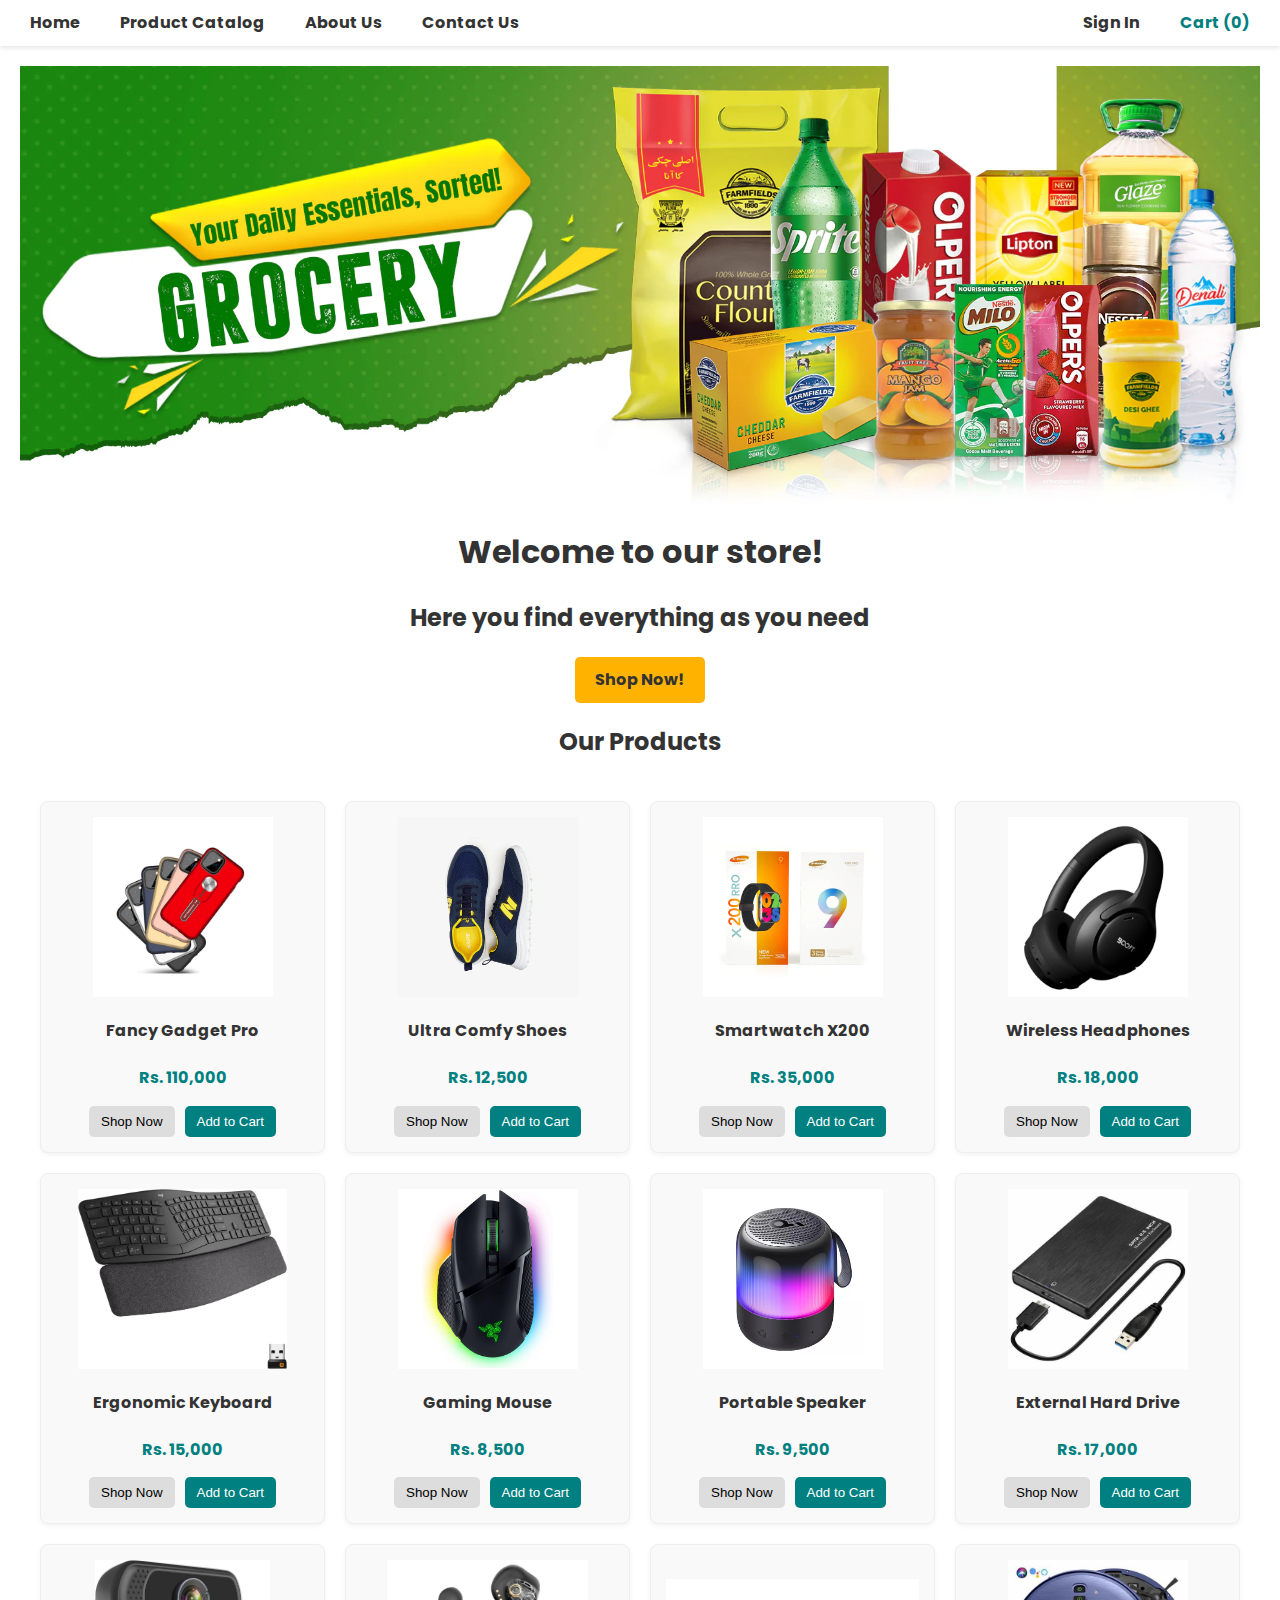
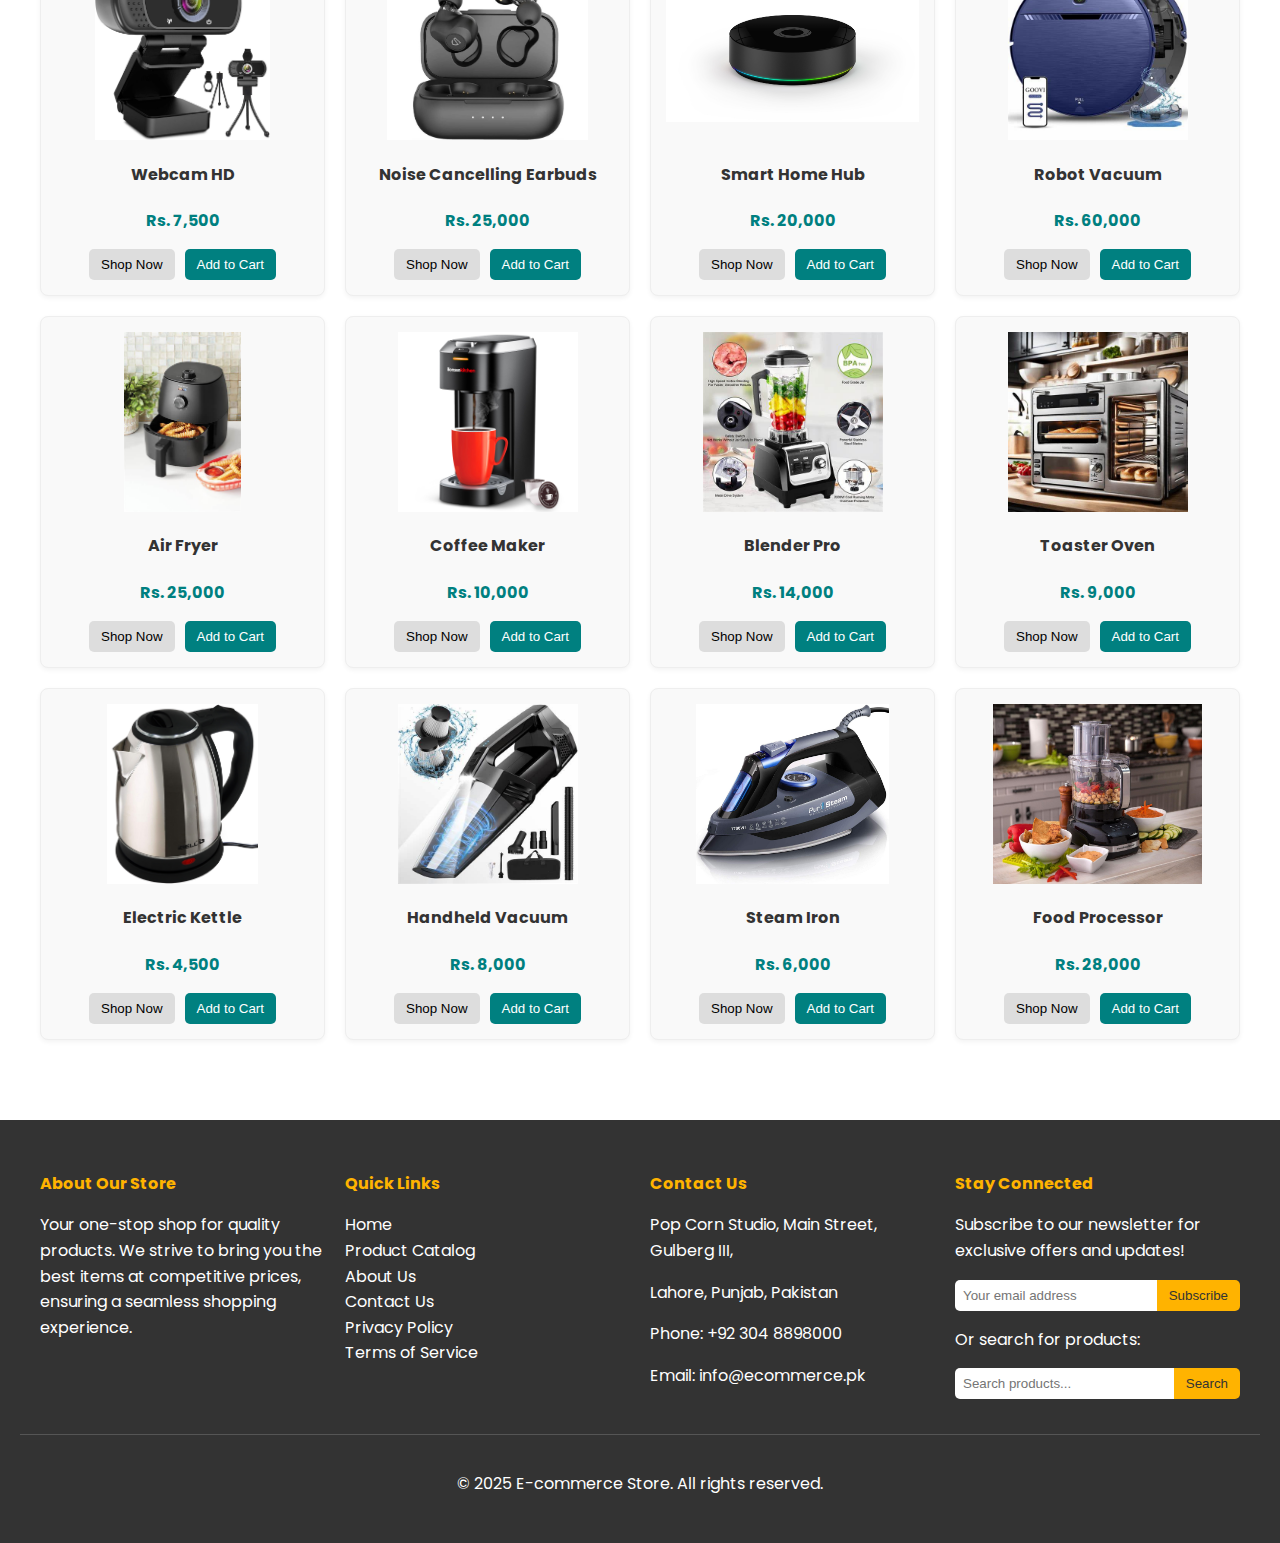
<file: index.html>
<!DOCTYPE html>
<html lang="en">
<head>
    <meta charset="UTF-8">
    <meta name="viewport" content="width=device-width, initial-scale=1.0">
    <link rel="stylesheet" href="style.css">
    <link href="https://fonts.googleapis.com/css2?family=Poppins:wght@400;700&display=swap" rel="stylesheet">
    <title>e-commerce | store</title>
</head>
<body>
    <header>
        <nav>
            <ul>
                <div class="nav-left">
                    <li><a href="index.html">Home</a></li>
                    <li><a href="catalog.html">Product Catalog</a></li>
                    <li><a href="about.html">About Us</a></li>
                    <li><a href="contact.html">Contact Us</a></li>
                </div>
                <div class="nav-right">
                    <li><a href="signin.html">Sign In</a></li>
                    <li><a href="cart.html" id="cart-link">Cart (<span id="cart-count">0</span>)</a></li>
                </div>
            </ul>
        </nav>
    </header>

    <main>
        <img src="assets/1.webp" alt="Promotional banner for an e-commerce store showcasing a variety of products including electronics and fashion." loading="lazy">
        <h1>Welcome to our store!</h1>
        <h2>Here you find everything as you need</h2>
        <a href="catalog.html" class="hero-button">Shop Now!</a>

        <h2>Our Products</h2>
        <div class="product-grid">
            <div class="product-card" data-name="Fancy Gadget Pro" data-price="110000" data-image="assets/2.png">
                <img src="assets/2.png" alt="Fancy Gadget Pro, a sleek electronic device">
                <h4>Fancy Gadget Pro</h4>
                <div class="price">Rs. 110,000</div>
                <div class="button-group">
                    <button type="button" class="shop-now">Shop Now</button>
                    <button type="button" class="add-to-cart">Add to Cart</button>
                </div>
            </div>

            <div class="product-card" data-name="Ultra Comfy Shoes" data-price="12500" data-image="assets/3.webp">
                <img src="assets/3.webp" alt="Pair of comfortable, modern running shoes">
                <h4>Ultra Comfy Shoes</h4>
                <div class="price">Rs. 12,500</div>
                <div class="button-group">
                    <button type="button" class="shop-now">Shop Now</button>
                    <button type="button" class="add-to-cart">Add to Cart</button>
                </div>
            </div>

            <div class="product-card" data-name="Smartwatch X200" data-price="35000" data-image="assets/4.webp">
                <img src="assets/4.webp" alt="Sleek black smartwatch with a digital display">
                <h4>Smartwatch X200</h4>
                <div class="price">Rs. 35,000</div>
                <div class="button-group">
                    <button type="button" class="shop-now">Shop Now</button>
                    <button type="button" class="add-to-cart">Add to Cart</button>
                </div>
            </div>

            <div class="product-card" data-name="Wireless Headphones" data-price="18000" data-image="assets/5.webp">
                <img src="assets/5.webp" alt="Over-ear wireless headphones in black">
                <h4>Wireless Headphones</h4>
                <div class="price">Rs. 18,000</div>
                <div class="button-group">
                    <button type="button" class="shop-now">Shop Now</button>
                    <button type="button" class="add-to-cart">Add to Cart</button>
                </div>
            </div>

            <div class="product-card" data-name="Ergonomic Keyboard" data-price="15000" data-image="assets/6.jpg">
                <img src="assets/6.jpg" alt="Ergonomic keyboard with a modern design">
                <h4>Ergonomic Keyboard</h4>
                <div class="price">Rs. 15,000</div>
                <div class="button-group">
                    <button type="button" class="shop-now">Shop Now</button>
                    <button type="button" class="add-to-cart">Add to Cart</button>
                </div>
            </div>

            <div class="product-card" data-name="Gaming Mouse" data-price="8500" data-image="assets/7.jpg">
                <img src="assets/7.jpg" alt="High-performance gaming mouse with LED lighting">
                <h4>Gaming Mouse</h4>
                <div class="price">Rs. 8,500</div>
                <div class="button-group">
                    <button type="button" class="shop-now">Shop Now</button>
                    <button type="button" class="add-to-cart">Add to Cart</button>
                </div>
            </div>

            <div class="product-card" data-name="Portable Speaker" data-price="9500" data-image="assets/8.webp">
                <img src="assets/8.webp" alt="Compact portable speaker in black">
                <h4>Portable Speaker</h4>
                <div class="price">Rs. 9,500</div>
                <div class="button-group">
                    <button type="button" class="shop-now">Shop Now</button>
                    <button type="button" class="add-to-cart">Add to Cart</button>
                </div>
            </div>

            <div class="product-card" data-name="External Hard Drive" data-price="17000" data-image="assets/9.jpg">
                <img src="assets/9.jpg" alt="Sleek silver external hard drive">
                <h4>External Hard Drive</h4>
                <div class="price">Rs. 17,000</div>
                <div class="button-group">
                    <button type="button" class="shop-now">Shop Now</button>
                    <button type="button" class="add-to-cart">Add to Cart</button>
                </div>
            </div>

            <div class="product-card" data-name="Webcam HD" data-price="7500" data-image="assets/10.jpg">
                <img src="assets/10.jpg" alt="HD webcam for video calls and streaming">
                <h4>Webcam HD</h4>
                <div class="price">Rs. 7,500</div>
                <div class="button-group">
                    <button type="button" class="shop-now">Shop Now</button>
                    <button type="button" class="add-to-cart">Add to Cart</button>
                </div>
            </div>

            <div class="product-card" data-name="Noise Cancelling Earbuds" data-price="25000" data-image="assets/11.webp">
                <img src="assets/11.webp" alt="Compact noise cancelling earbuds with charging case">
                <h4>Noise Cancelling Earbuds</h4>
                <div class="price">Rs. 25,000</div>
                <div class="button-group">
                    <button type="button" class="shop-now">Shop Now</button>
                    <button type="button" class="add-to-cart">Add to Cart</button>
                </div>
            </div>

            <div class="product-card" data-name="Smart Home Hub" data-price="20000" data-image="assets/12.jpeg">
                <img src="assets/12.jpeg" alt="Smart home hub device for controlling smart devices">
                <h4>Smart Home Hub</h4>
                <div class="price">Rs. 20,000</div>
                <div class="button-group">
                    <button type="button" class="shop-now">Shop Now</button>
                    <button type="button" class="add-to-cart">Add to Cart</button>
                </div>
            </div>

            <div class="product-card" data-name="Robot Vacuum" data-price="60000" data-image="assets/13.jpg">
                <img src="assets/13.jpg" alt="White robot vacuum cleaner for automated cleaning">
                <h4>Robot Vacuum</h4>
                <div class="price">Rs. 60,000</div>
                <div class="button-group">
                    <button type="button" class="shop-now">Shop Now</button>
                    <button type="button" class="add-to-cart">Add to Cart</button>
                </div>
            </div>

            <div class="product-card" data-name="Air Fryer" data-price="25000" data-image="assets/14.jpg">
                <img src="assets/14.jpg" alt="Modern black air fryer for healthy cooking">
                <h4>Air Fryer</h4>
                <div class="price">Rs. 25,000</div>
                <div class="button-group">
                    <button type="button" class="shop-now">Shop Now</button>
                    <button type="button" class="add-to-cart">Add to Cart</button>
                </div>
            </div>

            <div class="product-card" data-name="Coffee Maker" data-price="10000" data-image="assets/15.jpg">
                <img src="assets/15.jpg" alt="Stainless steel coffee maker with a glass carafe">
                <h4>Coffee Maker</h4>
                <div class="price">Rs. 10,000</div>
                <div class="button-group">
                    <button type="button" class="shop-now">Shop Now</button>
                    <button type="button" class="add-to-cart">Add to Cart</button>
                </div>
            </div>

            <div class="product-card" data-name="Blender Pro" data-price="14000" data-image="assets/16.jpg">
                <img src="assets/16.jpg" alt="High-speed blender with a large pitcher">
                <h4>Blender Pro</h4>
                <div class="price">Rs. 14,000</div>
                <div class="button-group">
                    <button type="button" class="shop-now">Shop Now</button>
                    <button type="button" class="add-to-cart">Add to Cart</button>
                </div>
            </div>

            <div class="product-card" data-name="Toaster Oven" data-price="9000" data-image="assets/17.jpg">
                <img src="assets/17.jpg" alt="Compact toaster oven with multiple functions">
                <h4>Toaster Oven</h4>
                <div class="price">Rs. 9,000</div>
                <div class="button-group">
                    <button type="button" class="shop-now">Shop Now</button>
                    <button type="button" class="add-to-cart">Add to Cart</button>
                </div>
            </div>

            <div class="product-card" data-name="Electric Kettle" data-price="4500" data-image="assets/18.jpg">
                <img src="assets/18.jpg" alt="Sleek electric kettle with a stainless steel finish">
                <h4>Electric Kettle</h4>
                <div class="price">Rs. 4,500</div>
                <div class="button-group">
                    <button type="button" class="shop-now">Shop Now</button>
                    <button type="button" class="add-to-cart">Add to Cart</button>
                </div>
            </div>

            <div class="product-card" data-name="Handheld Vacuum" data-price="8000" data-image="assets/19.jpg">
                <img src="assets/19.jpg" alt="Lightweight handheld vacuum cleaner">
                <h4>Handheld Vacuum</h4>
                <div class="price">Rs. 8,000</div>
                <div class="button-group">
                    <button type="button" class="shop-now">Shop Now</button>
                    <button type="button" class="add-to-cart">Add to Cart</button>
                </div>
            </div>

            <div class="product-card" data-name="Steam Iron" data-price="6000" data-image="assets/20.jpg">
                <img src="assets/20.jpg" alt="Modern steam iron for wrinkle-free clothes">
                <h4>Steam Iron</h4>
                <div class="price">Rs. 6,000</div>
                <div class="button-group">
                    <button type="button" class="shop-now">Shop Now</button>
                    <button type="button" class="add-to-cart">Add to Cart</button>
                </div>
            </div>

            <div class="product-card" data-name="Food Processor" data-price="28000" data-image="assets/21.jpg">
                <img src="assets/21.jpg" alt="Versatile food processor with multiple attachments">
                <h4>Food Processor</h4>
                <div class="price">Rs. 28,000</div>
                <div class="button-group">
                    <button type="button" class="shop-now">Shop Now</button>
                    <button type="button" class="add-to-cart">Add to Cart</button>
                </div>
            </div>
        </div>
    </main>

    <footer>
        <div class="footer-container">
            <div class="footer-section about-us">
                <h4>About Our Store</h4>
                <p>Your one-stop shop for quality products. We strive to bring you the best items at competitive prices, ensuring a seamless shopping experience.</p>
            </div>
            <div class="footer-section quick-links">
                <h4>Quick Links</h4>
                <ul>
                    <li><a href="index.html">Home</a></li>
                    <li><a href="catalog.html">Product Catalog</a></li>
                    <li><a href="about.html">About Us</a></li>
                    <li><a href="contact.html">Contact Us</a></li>
                    <li><a href="privacy.html">Privacy Policy</a></li>
                    <li><a href="terms.html">Terms of Service</a></li>
                </ul>
            </div>
            <div class="footer-section contact-info">
                <h4>Contact Us</h4>
               <p>Pop Corn Studio, Main Street, Gulberg III,</p>
                <p>Lahore, Punjab, Pakistan</p>
                <p>Phone: +92 304 8898000</p>
                <p>Email: info@ecommerce.pk</p>
            </div>
            <div class="footer-section newsletter-search">
                <h4>Stay Connected</h4>
                <p>Subscribe to our newsletter for exclusive offers and updates!</p>
                <div class="newsletter-form">
                    <input type="email" placeholder="Your email address" aria-label="Enter your email for newsletter" id="newsletter-email">
                    <button type="button" class="subscribe-button" id="subscribe-button">Subscribe</button>
                </div>
                <p class="search-label">Or search for products:</p>
                <div class="search-form">
                    <input type="text" placeholder="Search products..." aria-label="Search for products" id="search-input">
                    <button type="button" class="search-button" id="search-button">Search</button>
                </div>
            </div>
        </div>
        <div class="footer-bottom">
            <p>&copy; 2025 E-commerce Store. All rights reserved.</p>
        </div>
    </footer>

    <div id="notification-container" style="position: fixed; top: 20px; right: 20px; z-index: 1000;"></div>

    <script src="script.js"></script>
</body>
</html>
</file>
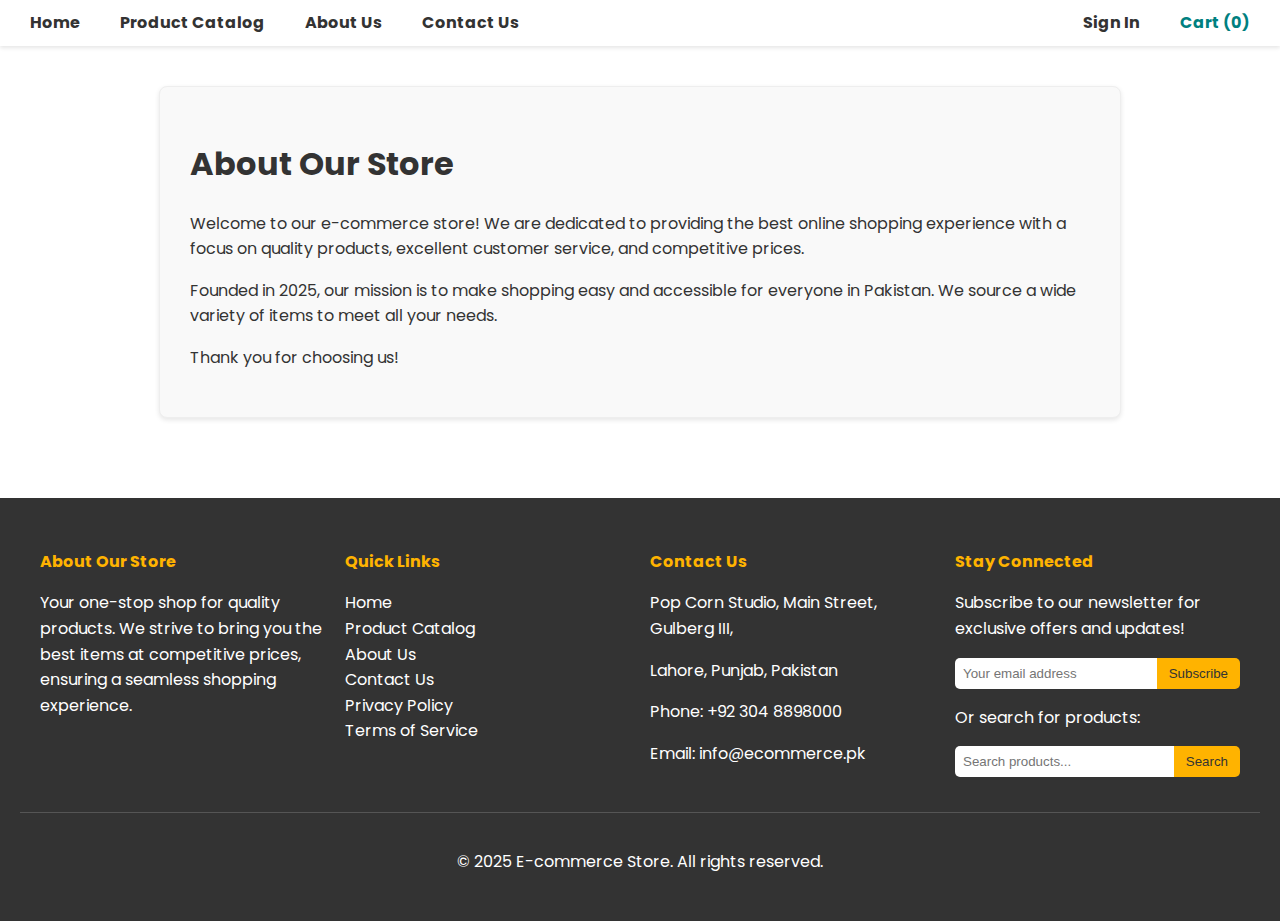
<file: about.html>
<!DOCTYPE html>
<html lang="en">
<head>
    <meta charset="UTF-8">
    <meta name="viewport" content="width=device-width, initial-scale=1.0">
    <link rel="stylesheet" href="style.css">
    <link href="https://fonts.googleapis.com/css2?family=Poppins:wght@400;700&display=swap" rel="stylesheet">
    <title>About Us | e-commerce store</title>
</head>
<body>
    <header>
        <nav>
            <ul>
                <div class="nav-left">
                    <li><a href="index.html">Home</a></li>
                    <li><a href="catalog.html">Product Catalog</a></li>
                    <li><a href="about.html">About Us</a></li>
                    <li><a href="contact.html">Contact Us</a></li>
                </div>
                <div class="nav-right">
                    <li><a href="signin.html">Sign In</a></li>
                    <li><a href="cart.html" id="cart-link">Cart (<span id="cart-count">0</span>)</a></li>
                </div>
            </ul>
        </nav>
    </header>

    <main>
        <div class="content-section">
            <h1>About Our Store</h1>
            <p>Welcome to our e-commerce store! We are dedicated to providing the best online shopping experience with a focus on quality products, excellent customer service, and competitive prices.</p>
            <p>Founded in 2025, our mission is to make shopping easy and accessible for everyone in Pakistan. We source a wide variety of items to meet all your needs.</p>
            <p>Thank you for choosing us!</p>
        </div>
    </main>

    <footer>
        <div class="footer-container">
            <div class="footer-section about-us">
                <h4>About Our Store</h4>
                <p>Your one-stop shop for quality products. We strive to bring you the best items at competitive prices, ensuring a seamless shopping experience.</p>
            </div>
            <div class="footer-section quick-links">
                <h4>Quick Links</h4>
                <ul>
                    <li><a href="index.html">Home</a></li>
                    <li><a href="catalog.html">Product Catalog</a></li>
                    <li><a href="about.html">About Us</a></li>
                    <li><a href="contact.html">Contact Us</a></li>
                    <li><a href="privacy.html">Privacy Policy</a></li>
                    <li><a href="terms.html">Terms of Service</a></li>
                </ul>
            </div>
            <div class="footer-section contact-info">
                <h4>Contact Us</h4>
                <p>Pop Corn Studio, Main Street, Gulberg III,</p>
                <p>Lahore, Punjab, Pakistan</p>
                <p>Phone: +92 304 8898000</p>
                <p>Email: info@ecommerce.pk</p>
            </div>
            <div class="footer-section newsletter-search">
                <h4>Stay Connected</h4>
                <p>Subscribe to our newsletter for exclusive offers and updates!</p>
                <div class="newsletter-form">
                    <input type="email" placeholder="Your email address" aria-label="Enter your email for newsletter" id="newsletter-email">
                    <button type="button" class="subscribe-button" id="subscribe-button">Subscribe</button>
                </div>
                <p class="search-label">Or search for products:</p>
                <div class="search-form">
                    <input type="text" placeholder="Search products..." aria-label="Search for products" id="search-input">
                    <button type="button" class="search-button" id="search-button">Search</button>
                </div>
            </div>
        </div>
        <div class="footer-bottom">
            <p>&copy; 2025 E-commerce Store. All rights reserved.</p>
        </div>
    </footer>
    <script src="script.js"></script>
</body>
</html>
</file>
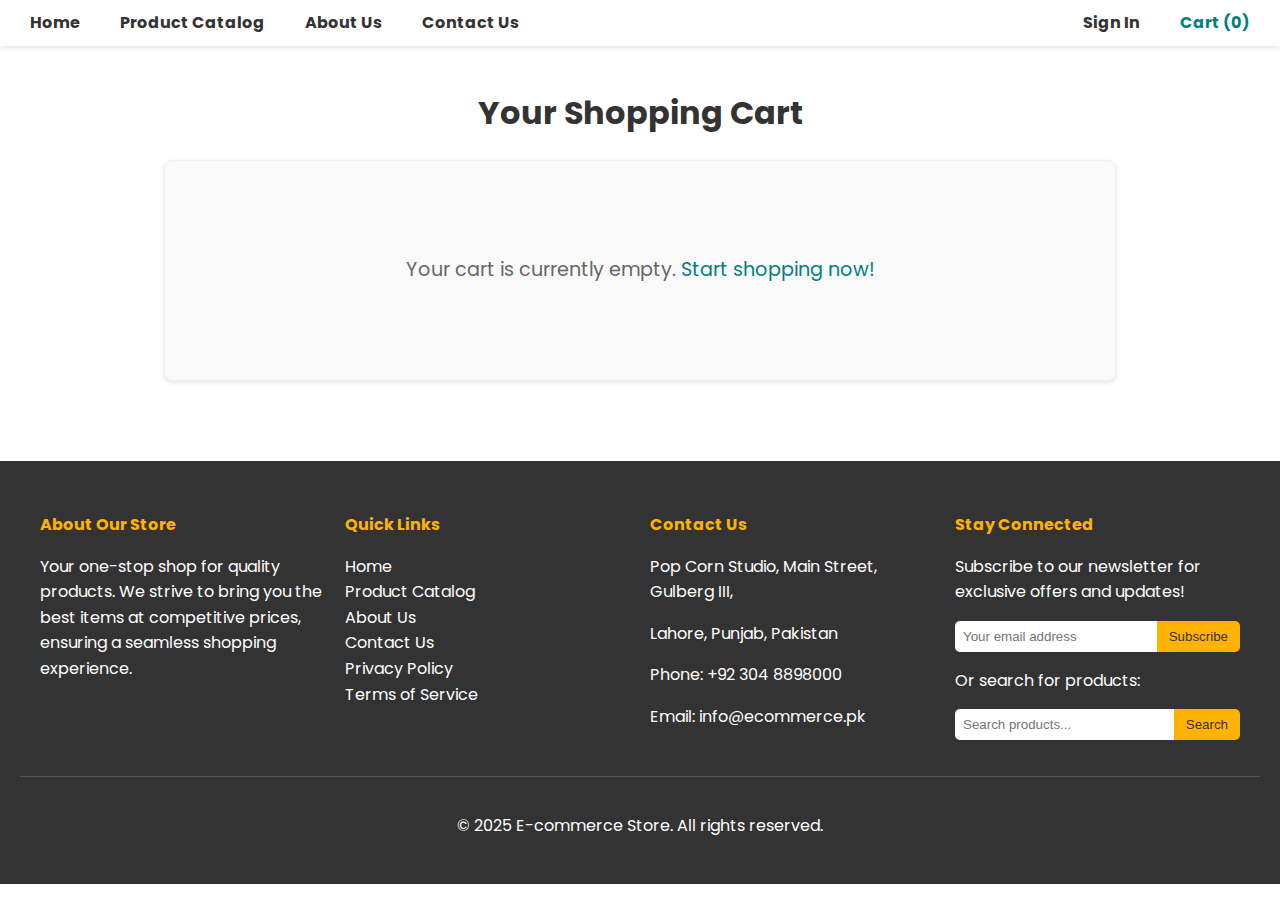
<file: cart.html>
<!DOCTYPE html>
<html lang="en">
<head>
    <meta charset="UTF-8">
    <meta name="viewport" content="width=device-width, initial-scale=1.0">
    <link rel="stylesheet" href="style.css">
    <link href="https://fonts.googleapis.com/css2?family=Poppins:wght@400;700&display=swap" rel="stylesheet">
    <title>Your Cart | e-commerce store</title>
</head>
<body>
    <header>
        <nav>
            <ul>
                <div class="nav-left">
                    <li><a href="index.html">Home</a></li>
                    <li><a href="catalog.html">Product Catalog</a></li>
                    <li><a href="about.html">About Us</a></li>
                    <li><a href="contact.html">Contact Us</a></li>
                </div>
                <div class="nav-right">
                    <li><a href="signin.html">Sign In</a></li>
                    <li><a href="cart.html" id="cart-link">Cart (<span id="cart-count">0</span>)</a></li>
                </div>
            </ul>
        </nav>
    </header>

    <main>
        <h1>Your Shopping Cart</h1>
        <div id="cart-contents" class="cart-container">
            </div>
        <div id="checkout-section">
            </div>
    </main>

    <footer>
        <div class="footer-container">
            <div class="footer-section about-us">
                <h4>About Our Store</h4>
                <p>Your one-stop shop for quality products. We strive to bring you the best items at competitive prices, ensuring a seamless shopping experience.</p>
            </div>
            <div class="footer-section quick-links">
                <h4>Quick Links</h4>
                <ul>
                    <li><a href="index.html">Home</a></li>
                    <li><a href="catalog.html">Product Catalog</a></li>
                    <li><a href="about.html">About Us</a></li>
                    <li><a href="contact.html">Contact Us</a></li>
                    <li><a href="privacy.html">Privacy Policy</a></li>
                    <li><a href="terms.html">Terms of Service</a></li>
                </ul>
            </div>
            <div class="footer-section contact-info">
                <h4>Contact Us</h4>
                <p>Pop Corn Studio, Main Street, Gulberg III,</p>
                <p>Lahore, Punjab, Pakistan</p>
                <p>Phone: +92 304 8898000</p>
                <p>Email: info@ecommerce.pk</p>
            </div>
            <div class="footer-section newsletter-search">
                <h4>Stay Connected</h4>
                <p>Subscribe to our newsletter for exclusive offers and updates!</p>
                <div class="newsletter-form">
                    <input type="email" placeholder="Your email address" aria-label="Enter your email for newsletter" id="newsletter-email">
                    <button type="button" class="subscribe-button" id="subscribe-button">Subscribe</button>
                </div>
                <p class="search-label">Or search for products:</p>
                <div class="search-form">
                    <input type="text" placeholder="Search products..." aria-label="Search for products" id="search-input">
                    <button type="button" class="search-button" id="search-button">Search</button>
                </div>
            </div>
        </div>
        <div class="footer-bottom">
            <p>&copy; 2025 E-commerce Store. All rights reserved.</p>
        </div>
    </footer>

    <div id="notification-container" style="position: fixed; top: 20px; right: 20px; z-index: 1000;"></div>

    <script src="script.js"></script>
    <script>
        // This script block is specific to cart.html to render and manage cart items.
        // It uses functions (getCart, saveCart, updateCartCount) defined in script.js.

        // Function to modify item quantity in the cart
        function modifyItemQuantity(productName, amount) {
            let cart = getCart();
            const item = cart.find(p => p.name === productName);

            if (item) {
                item.quantity += amount; // Add or remove the amount
                if (item.quantity <= 0) {
                    // If quantity is 0 or less, remove the item from the cart
                    cart = cart.filter(p => p.name !== productName);
                }
                saveCart(cart);
                renderCartPage(); // Re-render the entire cart page
            }
        }

        // Function to completely remove an item from the cart
        function removeAllFromCart(productName) {
            let cart = getCart();
            cart = cart.filter(item => item.name !== productName);
            saveCart(cart);
            renderCartPage();
        }

        // Main function to render the entire cart page
        function renderCartPage() {
            const cart = getCart();
            const cartContentsDiv = document.getElementById('cart-contents');
            const checkoutSectionDiv = document.getElementById('checkout-section');
            cartContentsDiv.innerHTML = ''; // Clear existing content
            checkoutSectionDiv.innerHTML = ''; // Clear existing content

            if (cart.length === 0) {
                cartContentsDiv.innerHTML = '<p class="empty-cart-message">Your cart is currently empty. <a href="catalog.html" style="color: #008080; text-decoration: none;">Start shopping now!</a></p>';
                updateCartCount(); // Ensure header count is 0
                return;
            }

            let total = 0;

            cart.forEach(item => {
                const itemTotal = item.price * item.quantity;
                total += itemTotal;

                const cartItemDiv = document.createElement('div');
                cartItemDiv.classList.add('cart-item');
                cartItemDiv.innerHTML = `
                    <div class="cart-item-info">
                        <h4>${item.name}</h4>
                        <p>Price: Rs. ${item.price.toLocaleString('en-PK')}</p>
                        <p>Total: <strong>Rs. ${itemTotal.toLocaleString('en-PK')}</strong></p>
                    </div>
                    <div class="cart-item-actions">
                        <div class="quantity-selector">
                            <button class="quantity-btn" onclick="modifyItemQuantity('${item.name}', -1)">-</button>
                            <span class="quantity-display">${item.quantity}</span>
                            <button class="quantity-btn" onclick="modifyItemQuantity('${item.name}', 1)">+</button>
                        </div>
                        <button class="remove-item-btn" onclick="removeAllFromCart('${item.name}')">Remove</button>
                    </div>
                `;
                cartContentsDiv.appendChild(cartItemDiv);
            });

            // Render summary and checkout button
            checkoutSectionDiv.innerHTML = `
                <div class="cart-summary">
                    Total: <span>Rs. ${total.toLocaleString('en-PK')}</span>
                </div>
                <div class="checkout-btn-container">
                    <a href="payment.html" class="checkout-btn">Proceed to Checkout</a>
                </div>
            `;
            
            updateCartCount(); // Update the cart count in the header
        }

        // Initial render when the cart page loads
        document.addEventListener('DOMContentLoaded', renderCartPage);
    </script>
</body>
</html>
</file>
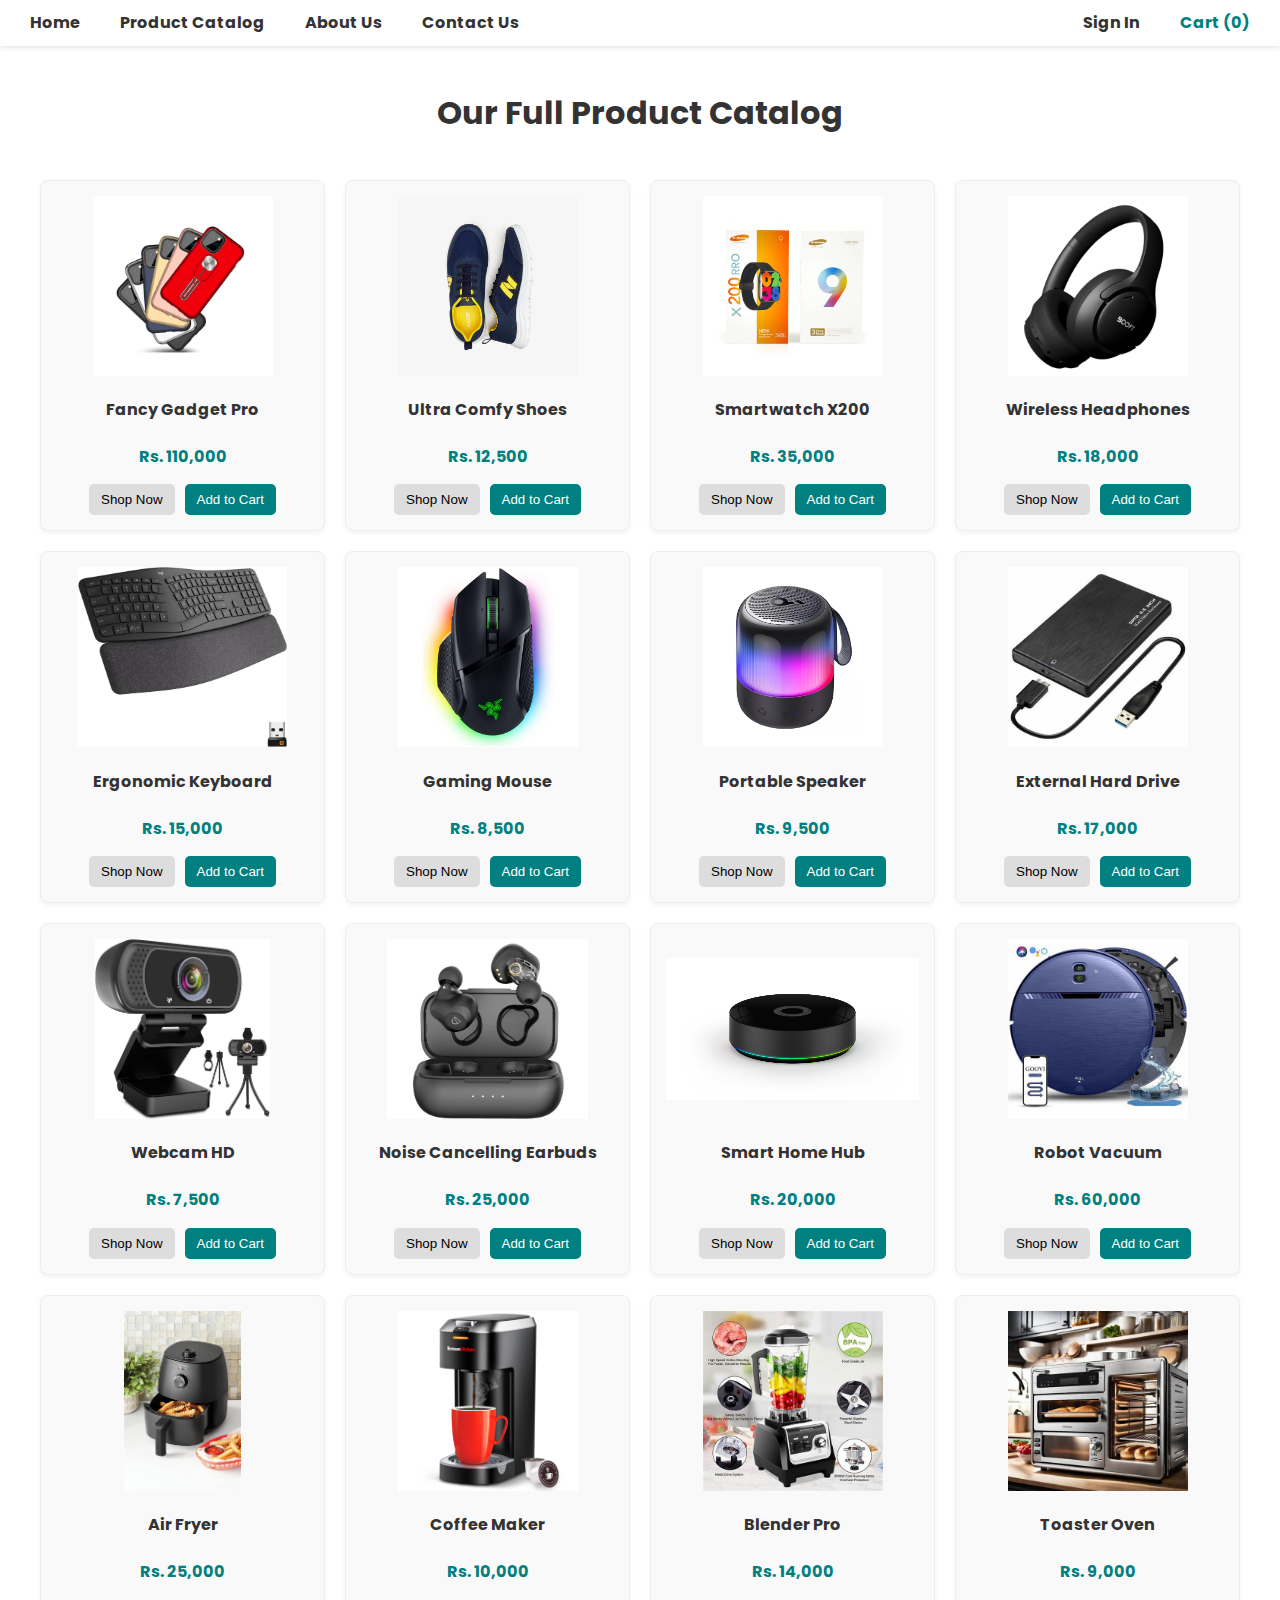
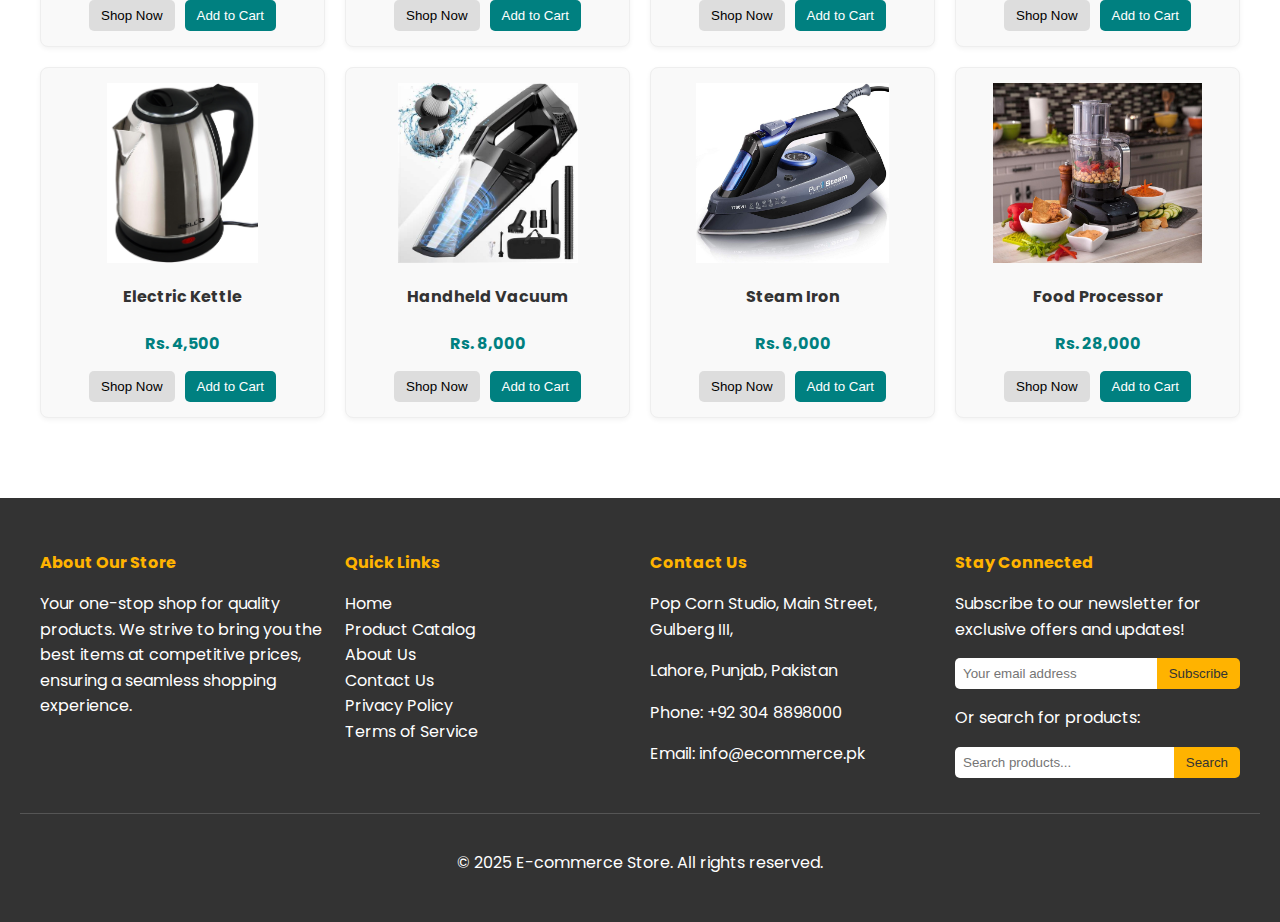
<file: catalog.html>
<!DOCTYPE html>
<html lang="en">
<head>
    <meta charset="UTF-8">
    <meta name="viewport" content="width=device-width, initial-scale=1.0">
    <link rel="stylesheet" href="style.css">
    <link href="https://fonts.googleapis.com/css2?family=Poppins:wght@400;700&display=swap" rel="stylesheet">
    <title>Product Catalog | e-commerce store</title>
</head>
<body>
    <header>
        <nav>
            <ul>
                <div class="nav-left">
                    <li><a href="index.html">Home</a></li>
                    <li><a href="catalog.html">Product Catalog</a></li>
                    <li><a href="about.html">About Us</a></li>
                    <li><a href="contact.html">Contact Us</a></li>
                </div>
                <div class="nav-right">
                    <li><a href="signin.html">Sign In</a></li>
                    <li><a href="cart.html" id="cart-link">Cart (<span id="cart-count">0</span>)</a></li>
                </div>
            </ul>
        </nav>
    </header>

    <main>
        <h1>Our Full Product Catalog</h1>
        <div class="product-grid">
            <div class="product-card">
                <img src="assets/2.png" alt="Fancy Gadget Pro, a sleek electronic device" loading="lazy">
                <h4>Fancy Gadget Pro</h4>
                <div class="price">Rs. 110,000</div>
                <div class="button-group">
                    <button type="button" class="shop-now">Shop Now</button>
                    <button type="button" class="add-to-cart" data-product-name="Fancy Gadget Pro" data-product-price="110000">Add to Cart</button>
                </div>
            </div>

            <div class="product-card">
                <img src="assets/3.webp" alt="Pair of comfortable, modern running shoes" loading="lazy">
                <h4>Ultra Comfy Shoes</h4>
                <div class="price">Rs. 12,500</div>
                <div class="button-group">
                    <button type="button" class="shop-now">Shop Now</button>
                    <button type="button" class="add-to-cart" data-product-name="Ultra Comfy Shoes" data-product-price="12500">Add to Cart</button>
                </div>
            </div>

            <div class="product-card">
                <img src="assets/4.webp" alt="Sleek black smartwatch with a digital display" loading="lazy">
                <h4>Smartwatch X200</h4>
                <div class="price">Rs. 35,000</div>
                <div class="button-group">
                    <button type="button" class="shop-now">Shop Now</button>
                    <button type="button" class="add-to-cart" data-product-name="Smartwatch X200" data-product-price="35000">Add to Cart</button>
                </div>
            </div>

            <div class="product-card">
                <img src="assets/5.webp" alt="Over-ear wireless headphones in black" loading="lazy">
                <h4>Wireless Headphones</h4>
                <div class="price">Rs. 18,000</div>
                <div class="button-group">
                    <button type="button" class="shop-now">Shop Now</button>
                    <button type="button" class="add-to-cart" data-product-name="Wireless Headphones" data-product-price="18000">Add to Cart</button>
                </div>
            </div>

            <div class="product-card">
                <img src="assets/6.jpg" alt="Ergonomic keyboard with a modern design" loading="lazy">
                <h4>Ergonomic Keyboard</h4>
                <div class="price">Rs. 15,000</div>
                <div class="button-group">
                    <button type="button" class="shop-now">Shop Now</button>
                    <button type="button" class="add-to-cart" data-product-name="Ergonomic Keyboard" data-product-price="15000">Add to Cart</button>
                </div>
            </div>

            <div class="product-card">
                <img src="assets/7.jpg" alt="High-performance gaming mouse with LED lighting" loading="lazy">
                <h4>Gaming Mouse</h4>
                <div class="price">Rs. 8,500</div>
                <div class="button-group">
                    <button type="button" class="shop-now">Shop Now</button>
                    <button type="button" class="add-to-cart" data-product-name="Gaming Mouse" data-product-price="8500">Add to Cart</button>
                </div>
            </div>

            <div class="product-card">
                <img src="assets/8.webp" alt="Compact portable speaker in black" loading="lazy">
                <h4>Portable Speaker</h4>
                <div class="price">Rs. 9,500</div>
                <div class="button-group">
                    <button type="button" class="shop-now">Shop Now</button>
                    <button type="button" class="add-to-cart" data-product-name="Portable Speaker" data-product-price="9500">Add to Cart</button>
                </div>
            </div>

            <div class="product-card">
                <img src="assets/9.jpg" alt="Sleek silver external hard drive" loading="lazy">
                <h4>External Hard Drive</h4>
                <div class="price">Rs. 17,000</div>
                <div class="button-group">
                    <button type="button" class="shop-now">Shop Now</button>
                    <button type="button" class="add-to-cart" data-product-name="External Hard Drive" data-product-price="17000">Add to Cart</button>
                </div>
            </div>

            <div class="product-card">
                <img src="assets/10.jpg" alt="HD webcam for video calls and streaming" loading="lazy">
                <h4>Webcam HD</h4>
                <div class="price">Rs. 7,500</div>
                <div class="button-group">
                    <button type="button" class="shop-now">Shop Now</button>
                    <button type="button" class="add-to-cart" data-product-name="Webcam HD" data-product-price="7500">Add to Cart</button>
                </div>
            </div>

            <div class="product-card">
                <img src="assets/11.webp" alt="Compact noise cancelling earbuds with charging case" loading="lazy">
                <h4>Noise Cancelling Earbuds</h4>
                <div class="price">Rs. 25,000</div>
                <div class="button-group">
                    <button type="button" class="shop-now">Shop Now</button>
                    <button type="button" class="add-to-cart" data-product-name="Noise Cancelling Earbuds" data-product-price="25000">Add to Cart</button>
                </div>
            </div>

            <div class="product-card">
                <img src="assets/12.jpeg" alt="Smart home hub device for controlling smart devices" loading="lazy">
                <h4>Smart Home Hub</h4>
                <div class="price">Rs. 20,000</div>
                <div class="button-group">
                    <button type="button" class="shop-now">Shop Now</button>
                    <button type="button" class="add-to-cart" data-product-name="Smart Home Hub" data-product-price="20000">Add to Cart</button>
                </div>
            </div>

            <div class="product-card">
                <img src="assets/13.jpg" alt="White robot vacuum cleaner for automated cleaning" loading="lazy">
                <h4>Robot Vacuum</h4>
                <div class="price">Rs. 60,000</div>
                <div class="button-group">
                    <button type="button" class="shop-now">Shop Now</button>
                    <button type="button" class="add-to-cart" data-product-name="Robot Vacuum" data-product-price="60000">Add to Cart</button>
                </div>
            </div>

            <div class="product-card">
                <img src="assets/14.jpg" alt="Modern black air fryer for healthy cooking" loading="lazy">
                <h4>Air Fryer</h4>
                <div class="price">Rs. 25,000</div>
                <div class="button-group">
                    <button type="button" class="shop-now">Shop Now</button>
                    <button type="button" class="add-to-cart" data-product-name="Air Fryer" data-product-price="25000">Add to Cart</button>
                </div>
            </div>

            <div class="product-card">
                <img src="assets/15.jpg" alt="Stainless steel coffee maker with a glass carafe" loading="lazy">
                <h4>Coffee Maker</h4>
                <div class="price">Rs. 10,000</div>
                <div class="button-group">
                    <button type="button" class="shop-now">Shop Now</button>
                    <button type="button" class="add-to-cart" data-product-name="Coffee Maker" data-product-price="10000">Add to Cart</button>
                </div>
            </div>

            <div class="product-card">
                <img src="assets/16.jpg" alt="High-speed blender with a large pitcher" loading="lazy">
                <h4>Blender Pro</h4>
                <div class="price">Rs. 14,000</div>
                <div class="button-group">
                    <button type="button" class="shop-now">Shop Now</button>
                    <button type="button" class="add-to-cart" data-product-name="Blender Pro" data-product-price="14000">Add to Cart</button>
                </div>
            </div>

            <div class="product-card">
                <img src="assets/17.jpg" alt="Compact toaster oven with multiple functions" loading="lazy">
                <h4>Toaster Oven</h4>
                <div class="price">Rs. 9,000</div>
                <div class="button-group">
                    <button type="button" class="shop-now">Shop Now</button>
                    <button type="button" class="add-to-cart" data-product-name="Toaster Oven" data-product-price="9000">Add to Cart</button>
                </div>
            </div>

            <div class="product-card">
                <img src="assets/18.jpg" alt="Sleek electric kettle with a stainless steel finish" loading="lazy">
                <h4>Electric Kettle</h4>
                <div class="price">Rs. 4,500</div>
                <div class="button-group">
                    <button type="button" class="shop-now">Shop Now</button>
                    <button type="button" class="add-to-cart" data-product-name="Electric Kettle" data-product-price="4500">Add to Cart</button>
                </div>
            </div>

            <div class="product-card">
                <img src="assets/19.jpg" alt="Lightweight handheld vacuum cleaner" loading="lazy">
                <h4>Handheld Vacuum</h4>
                <div class="price">Rs. 8,000</div>
                <div class="button-group">
                    <button type="button" class="shop-now">Shop Now</button>
                    <button type="button" class="add-to-cart" data-product-name="Handheld Vacuum" data-product-price="8000">Add to Cart</button>
                </div>
            </div>

            <div class="product-card">
                <img src="assets/20.jpg" alt="Modern steam iron for wrinkle-free clothes" loading="lazy">
                <h4>Steam Iron</h4>
                <div class="price">Rs. 6,000</div>
                <div class="button-group">
                    <button type="button" class="shop-now">Shop Now</button>
                    <button type="button" class="add-to-cart" data-product-name="Steam Iron" data-product-price="6000">Add to Cart</button>
                </div>
            </div>

            <div class="product-card">
                <img src="assets/21.jpg" alt="Versatile food processor with multiple attachments" loading="lazy">
                <h4>Food Processor</h4>
                <div class="price">Rs. 28,000</div>
                <div class="button-group">
                    <button type="button" class="shop-now">Shop Now</button>
                    <button type="button" class="add-to-cart" data-product-name="Food Processor" data-product-price="28000">Add to Cart</button>
                </div>
            </div>
        </div>
    </main>

    <footer>
        <div class="footer-container">
            <div class="footer-section about-us">
                <h4>About Our Store</h4>
                <p>Your one-stop shop for quality products. We strive to bring you the best items at competitive prices, ensuring a seamless shopping experience.</p>
            </div>
            <div class="footer-section quick-links">
                <h4>Quick Links</h4>
                <ul>
                    <li><a href="index.html">Home</a></li>
                    <li><a href="catalog.html">Product Catalog</a></li>
                    <li><a href="about.html">About Us</a></li>
                    <li><a href="contact.html">Contact Us</a></li>
                    <li><a href="privacy.html">Privacy Policy</a></li>
                    <li><a href="terms.html">Terms of Service</a></li>
                </ul>
            </div>
            <div class="footer-section contact-info">
                <h4>Contact Us</h4>
                <p>Pop Corn Studio, Main Street, Gulberg III,</p>
                <p>Lahore, Punjab, Pakistan</p>
                <p>Phone: +92 304 8898000</p>
                <p>Email: info@ecommerce.pk</p>
            </div>
            <div class="footer-section newsletter-search">
                <h4>Stay Connected</h4>
                <p>Subscribe to our newsletter for exclusive offers and updates!</p>
                <div class="newsletter-form">
                    <input type="email" placeholder="Your email address" aria-label="Enter your email for newsletter" id="newsletter-email">
                    <button type="button" class="subscribe-button" id="subscribe-button">Subscribe</button>
                </div>
                <p class="search-label">Or search for products:</p>
                <div class="search-form">
                    <input type="text" placeholder="Search products..." aria-label="Search for products" id="search-input">
                    <button type="button" class="search-button" id="search-button">Search</button>
                </div>
            </div>
        </div>
        <div class="footer-bottom">
            <p>&copy; 2025 E-commerce Store. All rights reserved.</p>
        </div>
    </footer>

    <div id="notification-container" style="position: fixed; top: 20px; right: 20px; z-index: 1000;"></div>

    <script src="script.js"></script>
</body>
</html>
</file>
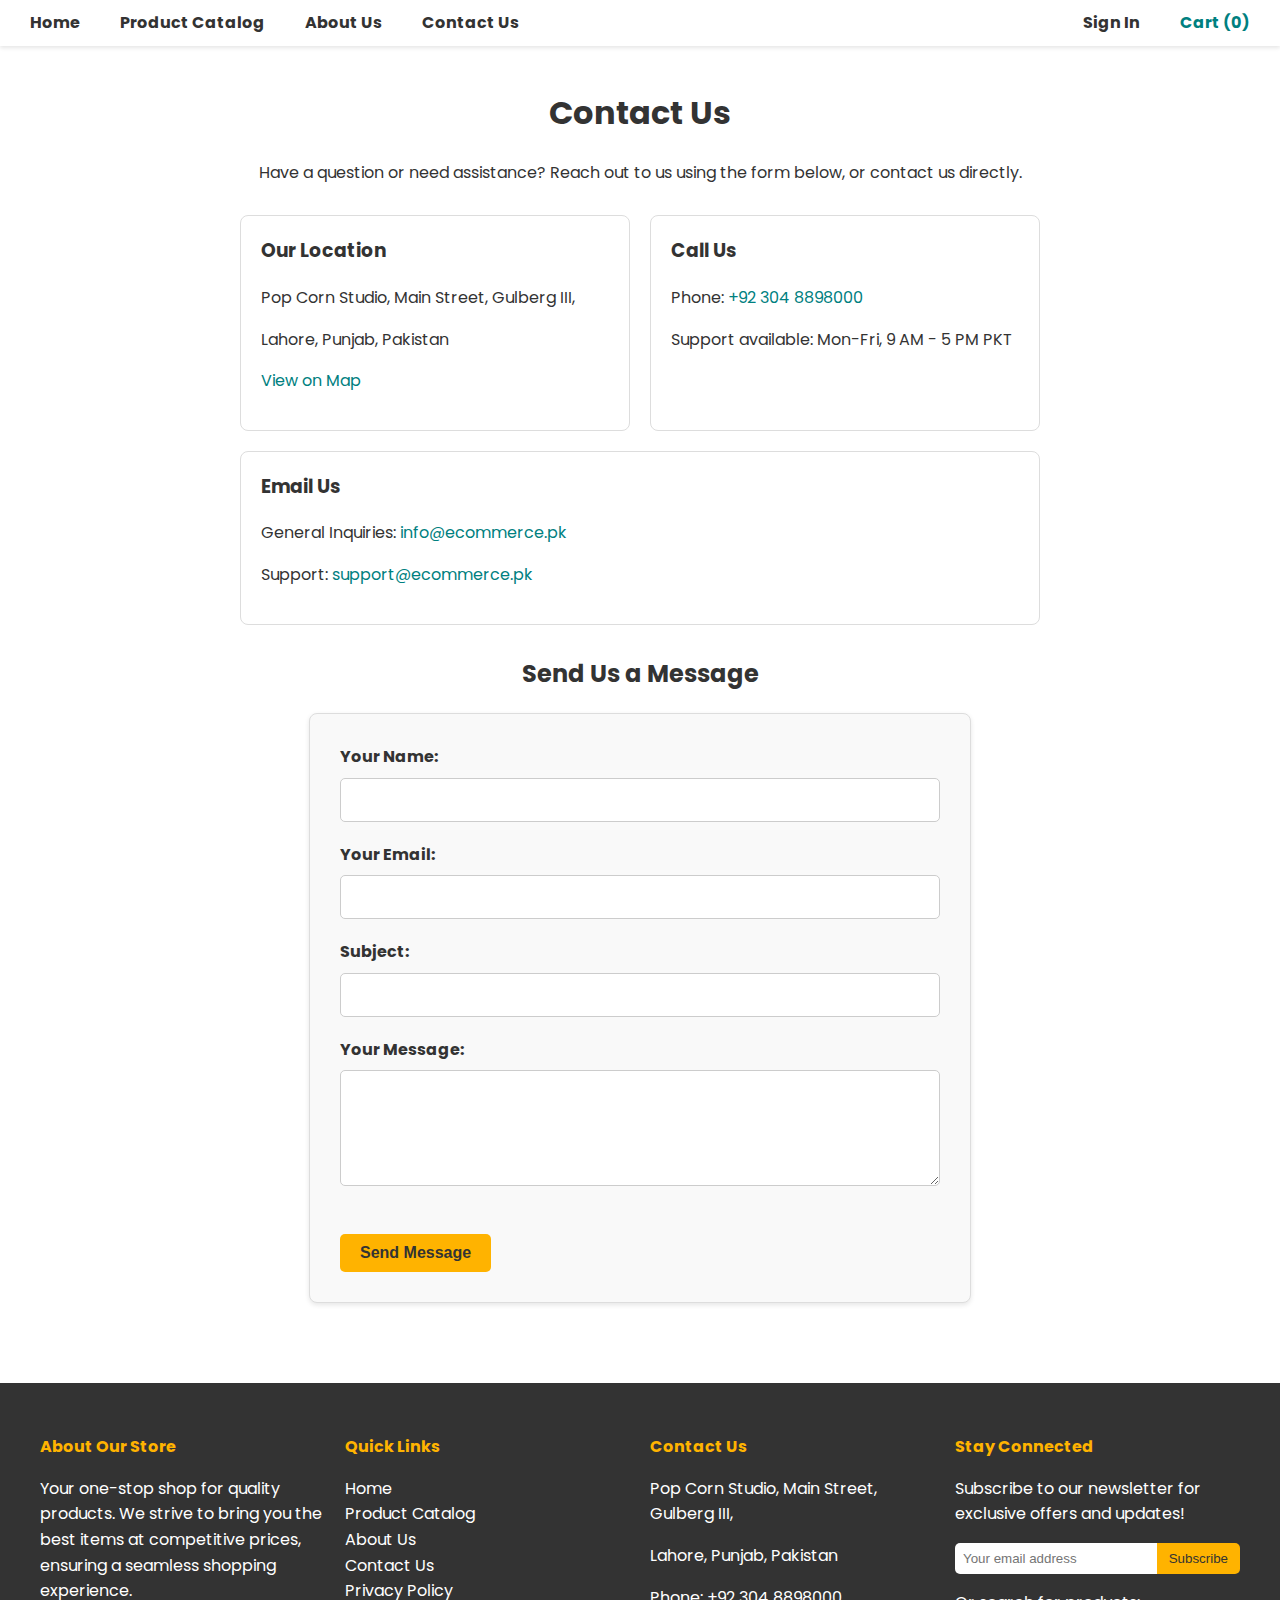
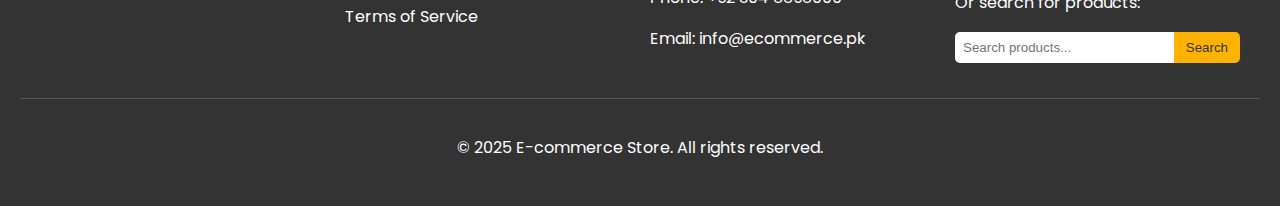
<file: contact.html>
<!DOCTYPE html>
<html lang="en">
<head>
    <meta charset="UTF-8">
    <meta name="viewport" content="width=device-width, initial-scale=1.0">
    <link rel="stylesheet" href="style.css">
    <link href="https://fonts.googleapis.com/css2?family=Poppins:wght@400;700&display=swap" rel="stylesheet">
    <title>Contact Us | e-commerce store</title>
</head>
<body>
    <header>
        <nav>
            <ul>
                <div class="nav-left">
                    <li><a href="index.html">Home</a></li>
                    <li><a href="catalog.html">Product Catalog</a></li>
                    <li><a href="about.html">About Us</a></li>
                    <li><a href="contact.html">Contact Us</a></li>
                </div>
                <div class="nav-right">
                    <li><a href="signin.html">Sign In</a></li>
                    <li><a href="cart.html" id="cart-link">Cart (<span id="cart-count">0</span>)</a></li>
                </div>
            </ul>
        </nav>
    </header>

    <main>
        <h1>Contact Us</h1>
        <p>Have a question or need assistance? Reach out to us using the form below, or contact us directly.</p>

        <div class="contact-info-section">
            <div class="info-box">
                <h3>Our Location</h3>
                <p>Pop Corn Studio, Main Street, Gulberg III,</p>
                <p>Lahore, Punjab, Pakistan</p>
                <p><a href="https://www.google.com/maps?q=123+Main+Street,+Gulberg+III,+Lahore,+Punjab,+Pakistan" target="_blank">View on Map</a></p>
            </div>
            <div class="info-box">
                <h3>Call Us</h3>
                <p>Phone: <a href="tel:+923048898000">+92 304 8898000</a></p>
                <p>Support available: Mon-Fri, 9 AM - 5 PM PKT</p>
            </div>
            <div class="info-box">
                <h3>Email Us</h3>
                <p>General Inquiries: <a href="mailto:info@ecommerce.pk">info@ecommerce.pk</a></p>
                <p>Support: <a href="mailto:support@ecommerce.pk">support@ecommerce.pk</a></p>
            </div>
        </div>

        <h2>Send Us a Message</h2>
        <form class="contact-form">
            <div class="form-group">
                <label for="name">Your Name:</label>
                <input type="text" id="name" name="name" required aria-label="Your full name">
            </div>
            <div class="form-group">
                <label for="email">Your Email:</label>
                <input type="email" id="email" name="email" required aria-label="Your email address">
            </div>
            <div class="form-group">
                <label for="subject">Subject:</label>
                <input type="text" id="subject" name="subject" required aria-label="Subject of your message">
            </div>
            <div class="form-group">
                <label for="message">Your Message:</label>
                <textarea id="message" name="message" rows="6" required aria-label="Your message"></textarea>
            </div>
            <button type="submit" class="hero-button">Send Message</button>
        </form>
    </main>

    <footer>
        <div class="footer-container">
            <div class="footer-section about-us">
                <h4>About Our Store</h4>
                <p>Your one-stop shop for quality products. We strive to bring you the best items at competitive prices, ensuring a seamless shopping experience.</p>
            </div>
            <div class="footer-section quick-links">
                <h4>Quick Links</h4>
                <ul>
                    <li><a href="index.html">Home</a></li>
                    <li><a href="catalog.html">Product Catalog</a></li>
                    <li><a href="about.html">About Us</a></li>
                    <li><a href="contact.html">Contact Us</a></li>
                    <li><a href="privacy.html">Privacy Policy</a></li>
                    <li><a href="terms.html">Terms of Service</a></li>
                </ul>
            </div>
            <div class="footer-section contact-info">
                <h4>Contact Us</h4>
               <p>Pop Corn Studio, Main Street, Gulberg III,</p>
                <p>Lahore, Punjab, Pakistan</p>
                <p>Phone: +92 304 8898000</p>
                <p>Email: info@ecommerce.pk</p>
            </div>
            <div class="footer-section newsletter-search">
                <h4>Stay Connected</h4>
                <p>Subscribe to our newsletter for exclusive offers and updates!</p>
                <div class="newsletter-form">
                    <input type="email" placeholder="Your email address" aria-label="Enter your email for newsletter" id="newsletter-email">
                    <button type="button" class="subscribe-button" id="subscribe-button">Subscribe</button>
                </div>
                <p class="search-label">Or search for products:</p>
                <div class="search-form">
                    <input type="text" placeholder="Search products..." aria-label="Search for products" id="search-input">
                    <button type="button" class="search-button" id="search-button">Search</button>
                </div>
            </div>
        </div>
        <div class="footer-bottom">
            <p>&copy; 2025 E-commerce Store. All rights reserved.</p>
        </div>
    </footer>
    <script src="script.js"></script>
</body>
</html>
</file>
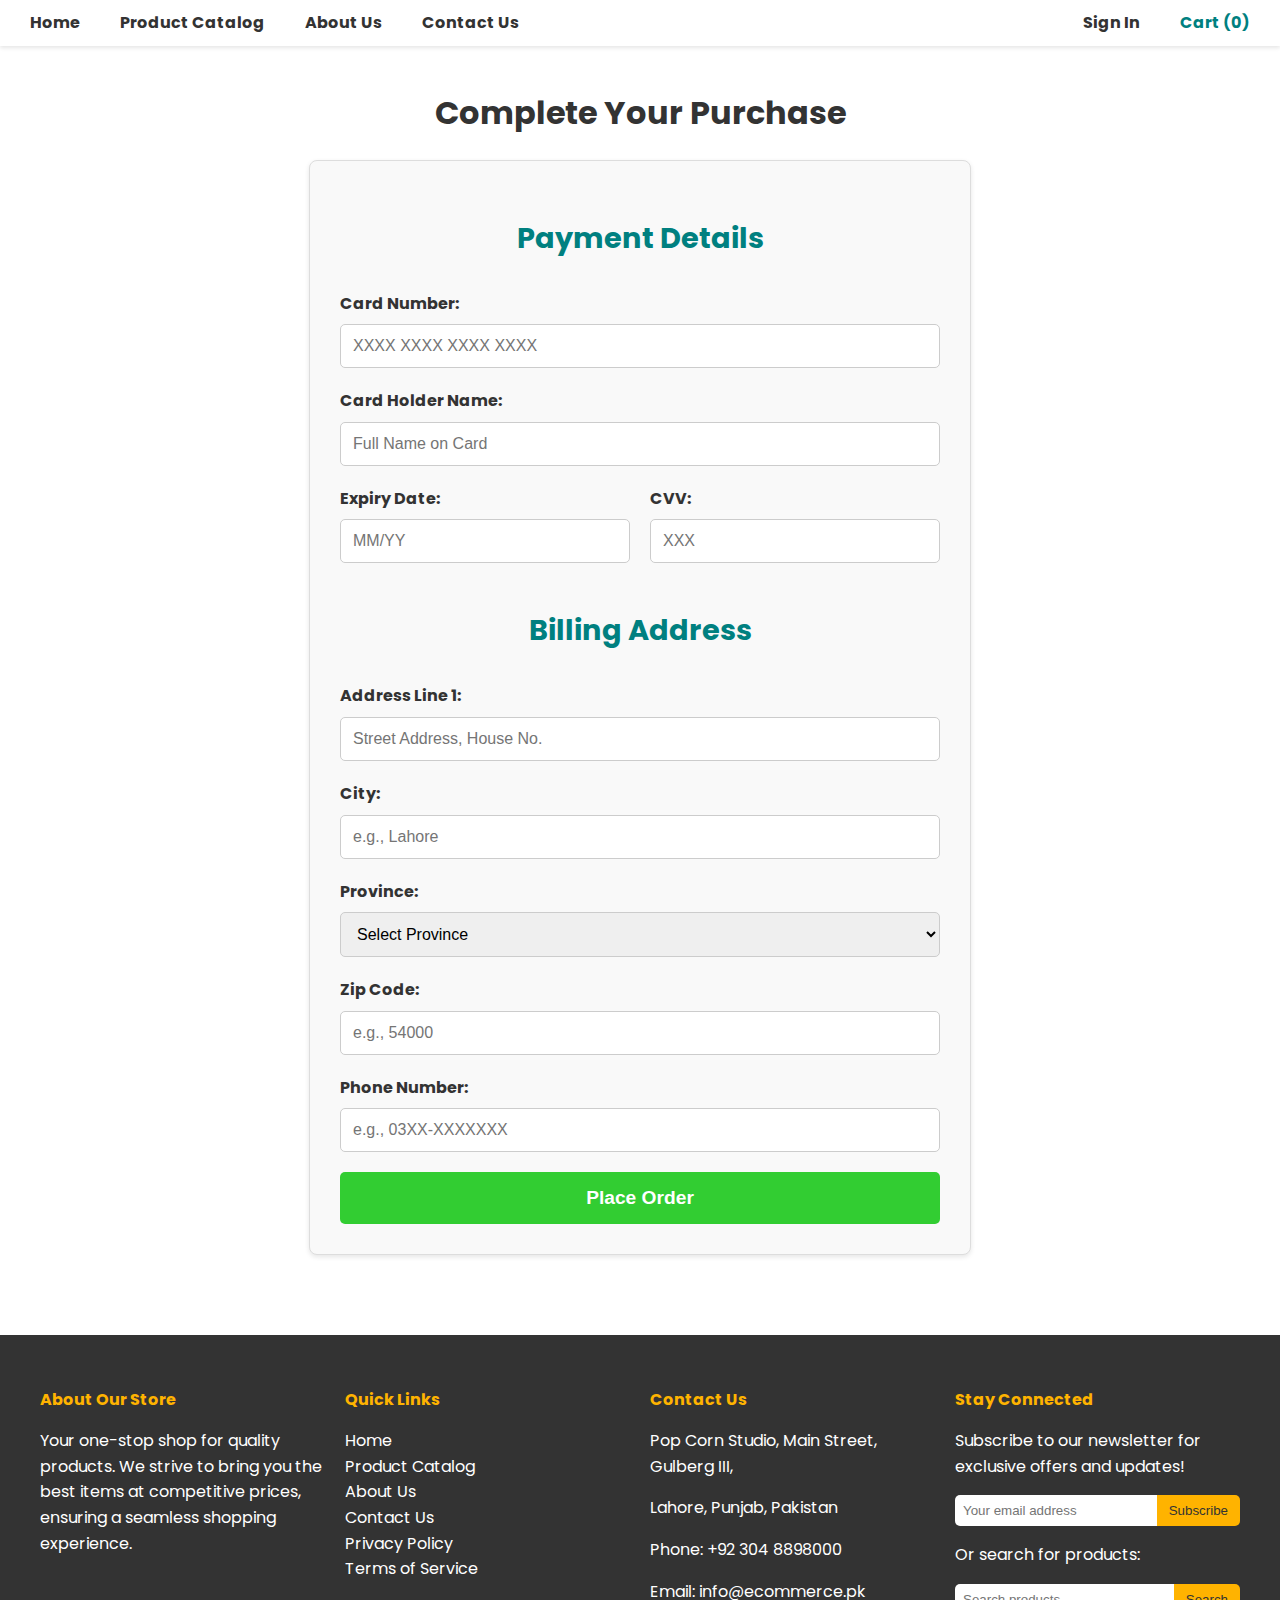
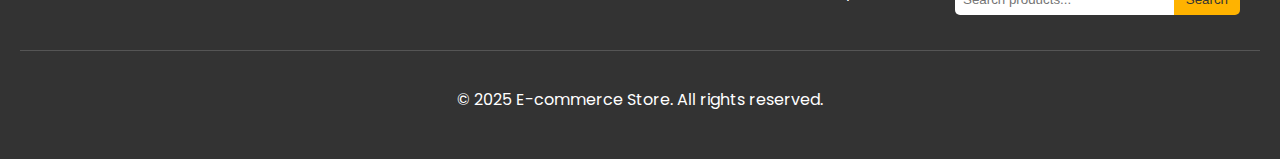
<file: payment.html>
<!DOCTYPE html>
<html lang="en">
<head>
    <meta charset="UTF-8">
    <meta name="viewport" content="width=device-width, initial-scale=1.0">
    <link rel="stylesheet" href="style.css">
    <link href="https://fonts.googleapis.com/css2?family=Poppins:wght@400;700&display=swap" rel="stylesheet">
    <title>Payment Process | e-commerce store</title>
    <style>
        /* Specific styles for the Payment Process page form */
        .payment-form-container {
            max-width: 600px;
            margin: 20px auto;
            padding: 30px;
            border: 1px solid #ddd;
            border-radius: 8px;
            background-color: #f9f9f9;
            box-shadow: 0 2px 5px rgba(0,0,0,0.1);
            color: #333;
            text-align: left;
        }

        .payment-form-container h2 {
            text-align: center;
            color: #008080; /* Teal heading */
            margin-bottom: 30px;
            font-size: 1.8em;
        }

        .form-group {
            margin-bottom: 20px;
        }

        .form-group label {
            display: block;
            margin-bottom: 8px;
            font-weight: bold;
            color: #333;
        }

        .form-group input[type="text"],
        .form-group input[type="email"],
        .form-group input[type="tel"],
        .form-group select {
            width: 100%;
            padding: 12px;
            border: 1px solid #ccc;
            border-radius: 5px;
            font-size: 1em;
            box-sizing: border-box; /* Include padding in element's total width */
        }

        .card-details-group {
            display: flex;
            gap: 20px;
            margin-bottom: 20px;
        }

        .card-details-group > div {
            flex: 1;
        }

        .card-details-group input {
            width: 100%;
        }

        .place-order-btn {
            background-color: #32CD32; /* Lime green for place order */
            color: white;
            border: none;
            padding: 15px 30px;
            border-radius: 5px;
            cursor: pointer;
            font-size: 1.2em;
            font-weight: bold;
            width: 100%;
            transition: background-color 0.3s ease;
        }

        .place-order-btn:hover {
            background-color: #00695c; /* Darker teal hover */
        }

        /* Notification Message */
        #order-notification {
            position: fixed;
            top: 50%;
            left: 50%;
            transform: translate(-50%, -50%);
            background-color: #4CAF50; /* Green for success */
            color: white;
            padding: 20px 40px;
            border-radius: 10px;
            box-shadow: 0 5px 15px rgba(0,0,0,0.3);
            z-index: 1000;
            display: none; /* Hidden by default */
            text-align: center;
            font-size: 1.5em;
        }
        #order-notification a {
            color: #FFD700;
            text-decoration: underline;
            margin-top: 10px;
            display: block;
        }

        /* Responsive adjustments for payment form */
        @media (max-width: 600px) {
            .payment-form-container {
                padding: 20px;
                margin: 15px;
            }
            .card-details-group {
                flex-direction: column;
                gap: 15px;
            }
        }
    </style>
</head>
<body>
    <header>
        <nav>
            <ul>
                <div class="nav-left">
                    <li><a href="index.html">Home</a></li>
                    <li><a href="catalog.html">Product Catalog</a></li>
                    <li><a href="about.html">About Us</a></li>
                    <li><a href="contact.html">Contact Us</a></li>
                </div>
                <div class="nav-right">
                    <li><a href="signin.html">Sign In</a></li>
                    <li><a href="cart.html" id="cart-link">Cart (<span id="cart-count">0</span>)</a></li>
                </div>
            </ul>
        </nav>
    </header>

    <main>
        <h1>Complete Your Purchase</h1>
        <div class="payment-form-container">
            <h2>Payment Details</h2>
            <form id="payment-form">
                <div class="form-group">
                    <label for="cardNumber">Card Number:</label>
                    <input type="text" id="cardNumber" placeholder="XXXX XXXX XXXX XXXX" pattern="[0-9]{13,19}" title="Credit card number (13-19 digits, no spaces)" maxlength="19" required>
                </div>
                <div class="form-group">
                    <label for="cardName">Card Holder Name:</label>
                    <input type="text" id="cardName" placeholder="Full Name on Card" required>
                </div>
                <div class="card-details-group">
                    <div class="form-group">
                        <label for="expiryDate">Expiry Date:</label>
                        <input type="text" id="expiryDate" placeholder="MM/YY" pattern="^(0[1-9]|1[0-2])\/?([0-9]{2})$" title="MM/YY format (e.g., 12/25)" maxlength="5" required>
                    </div>
                    <div class="form-group">
                        <label for="cvv">CVV:</label>
                        <input type="text" id="cvv" placeholder="XXX" pattern="^[0-9]{3,4}$" title="3 or 4 digit CVV" maxlength="4" required>
                    </div>
                </div>

                <h2>Billing Address</h2>
                <div class="form-group">
                    <label for="billingAddress">Address Line 1:</label>
                    <input type="text" id="billingAddress" placeholder="Street Address, House No." required>
                </div>
                <div class="form-group">
                    <label for="city">City:</label>
                    <input type="text" id="city" placeholder="e.g., Lahore" required>
                </div>
                <div class="form-group">
                    <label for="province">Province:</label>
                    <select id="province" required>
                        <option value="">Select Province</option>
                        <option value="Punjab">Punjab</option>
                        <option value="Sindh">Sindh</option>
                        <option value="KPK">Khyber Pakhtunkhwa</option>
                        <option value="Balochistan">Balochistan</option>
                        <option value="Islamabad">Islamabad Capital Territory</option>
                        <option value="GB">Gilgit-Baltistan</option>
                        <option value="AJK">Azad Jammu and Kashmir</option>
                    </select>
                </div>
                <div class="form-group">
                    <label for="zipCode">Zip Code:</label>
                    <input type="text" id="zipCode" placeholder="e.g., 54000" pattern="[0-9]{5}" title="5 digit zip code" maxlength="5" required>
                </div>
                <div class="form-group">
                    <label for="phone">Phone Number:</label>
                    <input type="tel" id="phone" placeholder="e.g., 03XX-XXXXXXX" pattern="^03[0-9]{2}-[0-9]{7}$" title="Format: 03XX-XXXXXXX" maxlength="12" required>
                </div>

                <button type="submit" class="place-order-btn">Place Order</button>
            </form>
        </div>
    </main>

    <footer>
        <div class="footer-container">
            <div class="footer-section about-us">
                <h4>About Our Store</h4>
                <p>Your one-stop shop for quality products. We strive to bring you the best items at competitive prices, ensuring a seamless shopping experience.</p>
            </div>
            <div class="footer-section quick-links">
                <h4>Quick Links</h4>
                <ul>
                    <li><a href="index.html">Home</a></li>
                    <li><a href="catalog.html">Product Catalog</a></li>
                    <li><a href="about.html">About Us</a></li>
                    <li><a href="contact.html">Contact Us</a></li>
                    <li><a href="privacy.html">Privacy Policy</a></li>
                    <li><a href="terms.html">Terms of Service</a></li>
                </ul>
            </div>
            <div class="footer-section contact-info">
                <h4>Contact Us</h4>
               <p>Pop Corn Studio, Main Street, Gulberg III,</p>
                <p>Lahore, Punjab, Pakistan</p>
                <p>Phone: +92 304 8898000</p>
                <p>Email: info@ecommerce.pk</p>
            </div>
            <div class="footer-section newsletter-search">
                <h4>Stay Connected</h4>
                <p>Subscribe to our newsletter for exclusive offers and updates!</p>
                <div class="newsletter-form">
                    <input type="email" placeholder="Your email address" aria-label="Enter your email for newsletter" id="newsletter-email">
                    <button type="button" class="subscribe-button" id="subscribe-button">Subscribe</button>
                </div>
                <p class="search-label">Or search for products:</p>
                <div class="search-form">
                    <input type="text" placeholder="Search products..." aria-label="Search for products" id="search-input">
                    <button type="button" class="search-button" id="search-button">Search</button>
                </div>
            </div>
        </div>
        <div class="footer-bottom">
            <p>&copy; 2025 E-commerce Store. All rights reserved.</p>
        </div>
    </footer>

    <div id="order-notification">
        Order Placed Successfully!
        <a href="index.html">Continue Shopping</a>
    </div>

    <script src="script.js"></script>
    <script>
        // This script block is specific to payment.html for order processing simulation.
        // It uses functions (getCart, saveCart, updateCartCount) defined in script.js.

        // Simulate order placement
        document.addEventListener('DOMContentLoaded', () => {
            updateCartCount(); // Ensure cart count is updated on page load

            const paymentForm = document.getElementById('payment-form');
            const orderNotification = document.getElementById('order-notification');

            if (paymentForm) {
                paymentForm.addEventListener('submit', (event) => {
                    event.preventDefault(); // Prevent default form submission

                    // In a real application, you would send payment details to a server here.
                    // For this example, we'll just simulate success.

                    // Clear the cart
                    saveCart([]);
                    updateCartCount(); // Update the cart count in header immediately

                    // Show success notification
                    orderNotification.style.display = 'block';

                    // You might consider disabling the form after submission to prevent resubmission
                    paymentForm.querySelector('.place-order-btn').disabled = true;

                    // Optionally, redirect after a delay if the user doesn't click "Continue Shopping"
                    // setTimeout(() => {
                    //     window.location.href = 'index.html';
                    // }, 5000); // Redirect to home page after 5 seconds
                });
            }
        });
    </script>
</body>
</html>
</file>
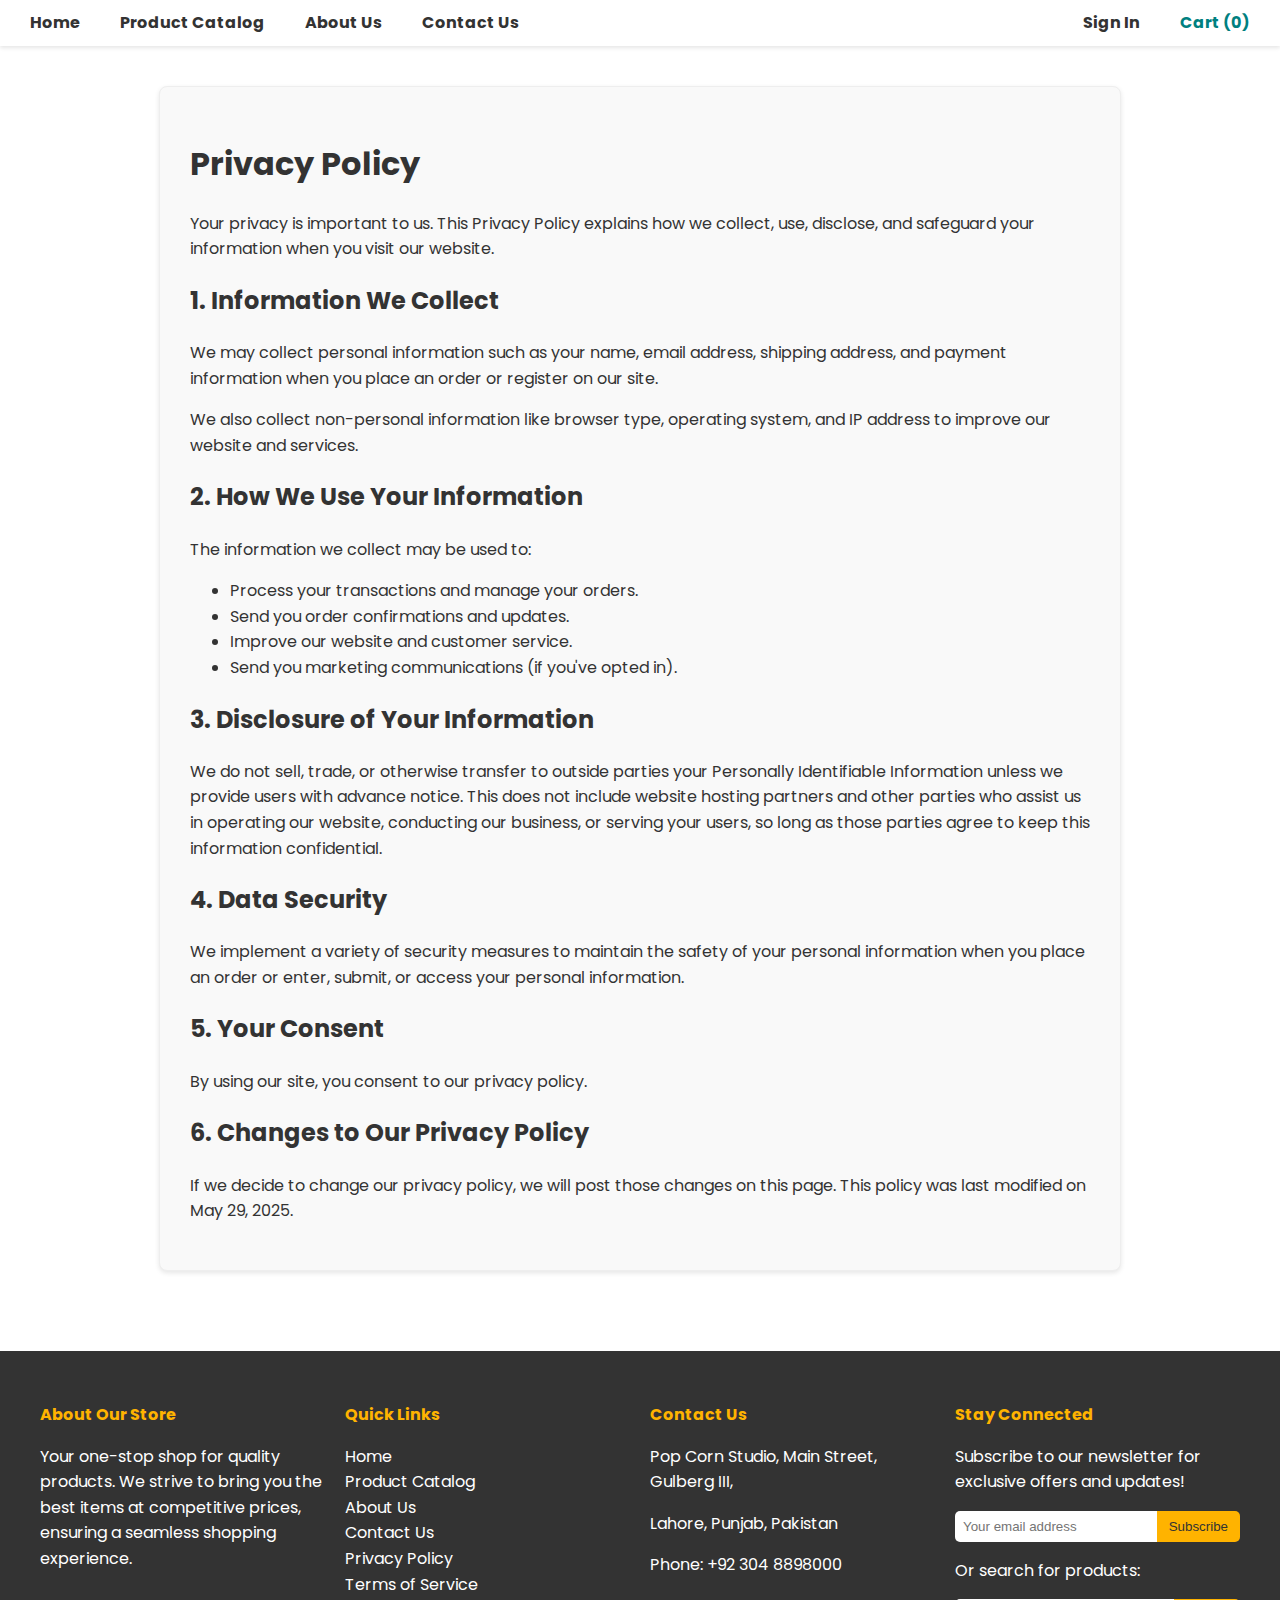
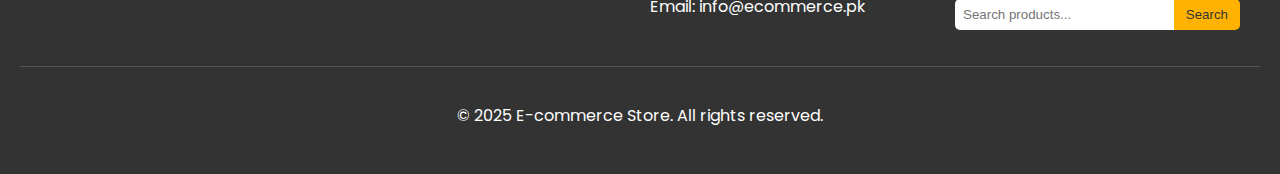
<file: privacy.html>
<!DOCTYPE html>
<html lang="en">
<head>
    <meta charset="UTF-8">
    <meta name="viewport" content="width=device-width, initial-scale=1.0">
    <link rel="stylesheet" href="style.css">
    <link href="https://fonts.googleapis.com/css2?family=Poppins:wght@400;700&display=swap" rel="stylesheet">
    <title>Privacy Policy | e-commerce store</title>
</head>
<body>
    <header>
        <nav>
            <ul>
                <div class="nav-left">
                    <li><a href="index.html">Home</a></li>
                    <li><a href="catalog.html">Product Catalog</a></li>
                    <li><a href="about.html">About Us</a></li>
                    <li><a href="contact.html">Contact Us</a></li>
                </div>
                <div class="nav-right">
                    <li><a href="signin.html">Sign In</a></li>
                    <li><a href="cart.html" id="cart-link">Cart (<span id="cart-count">0</span>)</a></li>
                </div>
            </ul>
        </nav>
    </header>

    <main>
        <div class="content-section">
            <h1>Privacy Policy</h1>
            <p>Your privacy is important to us. This Privacy Policy explains how we collect, use, disclose, and safeguard your information when you visit our website.</p>

            <h2>1. Information We Collect</h2>
            <p>We may collect personal information such as your name, email address, shipping address, and payment information when you place an order or register on our site.</p>
            <p>We also collect non-personal information like browser type, operating system, and IP address to improve our website and services.</p>

            <h2>2. How We Use Your Information</h2>
            <p>The information we collect may be used to:</p>
            <ul>
                <li>Process your transactions and manage your orders.</li>
                <li>Send you order confirmations and updates.</li>
                <li>Improve our website and customer service.</li>
                <li>Send you marketing communications (if you've opted in).</li>
            </ul>

            <h2>3. Disclosure of Your Information</h2>
            <p>We do not sell, trade, or otherwise transfer to outside parties your Personally Identifiable Information unless we provide users with advance notice. This does not include website hosting partners and other parties who assist us in operating our website, conducting our business, or serving your users, so long as those parties agree to keep this information confidential.</p>

            <h2>4. Data Security</h2>
            <p>We implement a variety of security measures to maintain the safety of your personal information when you place an order or enter, submit, or access your personal information.</p>

            <h2>5. Your Consent</h2>
            <p>By using our site, you consent to our privacy policy.</p>

            <h2>6. Changes to Our Privacy Policy</h2>
            <p>If we decide to change our privacy policy, we will post those changes on this page. This policy was last modified on May 29, 2025.</p>
        </div>
    </main>

    <footer>
        <div class="footer-container">
            <div class="footer-section about-us">
                <h4>About Our Store</h4>
                <p>Your one-stop shop for quality products. We strive to bring you the best items at competitive prices, ensuring a seamless shopping experience.</p>
            </div>
            <div class="footer-section quick-links">
                <h4>Quick Links</h4>
                <ul>
                    <li><a href="index.html">Home</a></li>
                    <li><a href="catalog.html">Product Catalog</a></li>
                    <li><a href="about.html">About Us</a></li>
                    <li><a href="contact.html">Contact Us</a></li>
                    <li><a href="privacy.html">Privacy Policy</a></li>
                    <li><a href="terms.html">Terms of Service</a></li>
                </ul>
            </div>
            <div class="footer-section contact-info">
                <h4>Contact Us</h4>
               <p>Pop Corn Studio, Main Street, Gulberg III,</p>
                <p>Lahore, Punjab, Pakistan</p>
                <p>Phone: +92 304 8898000</p>
                <p>Email: info@ecommerce.pk</p>
            </div>
            <div class="footer-section newsletter-search">
                <h4>Stay Connected</h4>
                <p>Subscribe to our newsletter for exclusive offers and updates!</p>
                <div class="newsletter-form">
                    <input type="email" placeholder="Your email address" aria-label="Enter your email for newsletter" id="newsletter-email">
                    <button type="button" class="subscribe-button" id="subscribe-button">Subscribe</button>
                </div>
                <p class="search-label">Or search for products:</p>
                <div class="search-form">
                    <input type="text" placeholder="Search products..." aria-label="Search for products" id="search-input">
                    <button type="button" class="search-button" id="search-button">Search</button>
                </div>
            </div>
        </div>
        <div class="footer-bottom">
            <p>&copy; 2025 E-commerce Store. All rights reserved.</p>
        </div>
    </footer>
    <script src="script.js"></script>
</body>
</html>
</file>
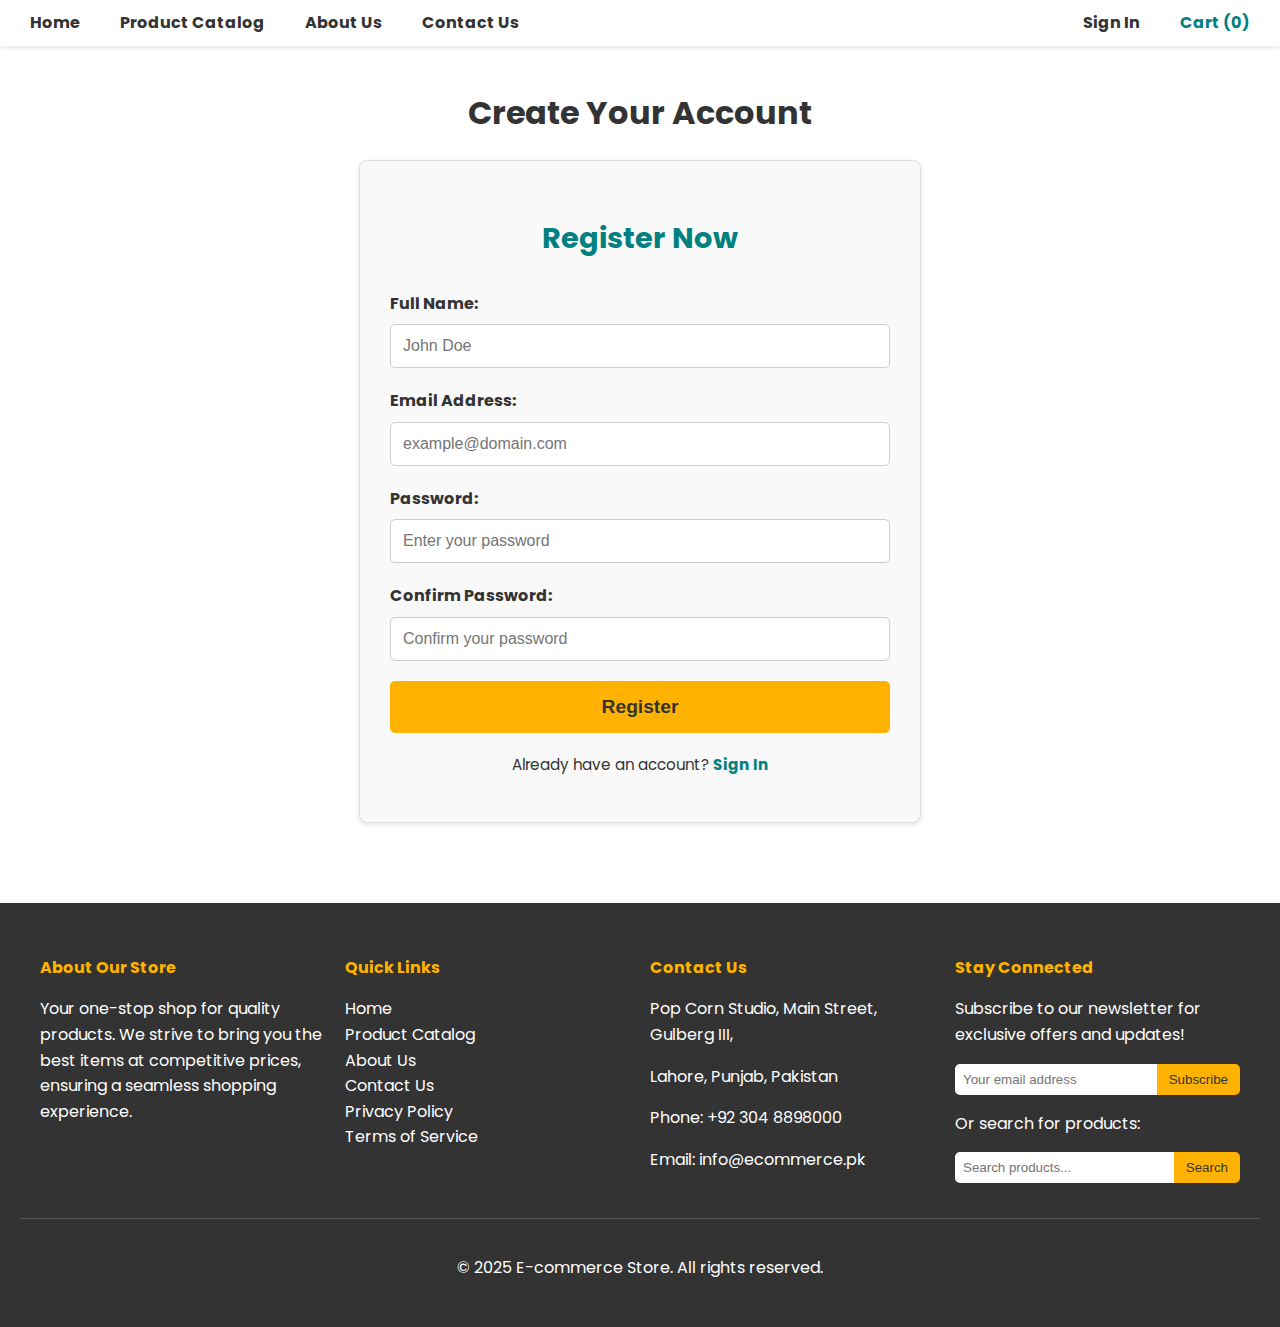
<file: register.html>
<!DOCTYPE html>
<html lang="en">
<head>
    <meta charset="UTF-8">
    <meta name="viewport" content="width=device-width, initial-scale=1.0">
    <link rel="stylesheet" href="style.css">
    <link href="https://fonts.googleapis.com/css2?family=Poppins:wght@400;700&display=swap" rel="stylesheet">
    <title>Register | e-commerce store</title>
    <style>
        /* Specific styles for the registration form */
        .register-form-container {
            max-width: 500px;
            margin: 20px auto;
            padding: 30px;
            border: 1px solid #ddd;
            border-radius: 8px;
            background-color: #f9f9f9;
            box-shadow: 0 2px 5px rgba(0,0,0,0.1);
            color: #333;
            text-align: left;
        }

        .register-form-container h2 {
            text-align: center;
            color: #008080; /* Teal heading */
            margin-bottom: 30px;
            font-size: 1.8em;
        }

        .form-group {
            margin-bottom: 20px;
        }

        .form-group label {
            display: block;
            margin-bottom: 8px;
            font-weight: bold;
            color: #333;
        }

        .form-group input[type="text"],
        .form-group input[type="email"],
        .form-group input[type="password"] {
            width: 100%;
            padding: 12px;
            border: 1px solid #ccc;
            border-radius: 5px;
            font-size: 1em;
            box-sizing: border-box; /* Include padding in element's total width */
        }

        .register-btn {
            background-color: #FFB300; /* Golden yellow for register */
            color: #333;
            border: none;
            padding: 15px 30px;
            border-radius: 5px;
            cursor: pointer;
            font-size: 1.2em;
            font-weight: bold;
            width: 100%;
            transition: background-color 0.3s ease, color 0.3s ease;
        }

        .register-btn:hover {
            background-color: #008080; /* Teal hover */
            color: white;
        }

        .login-link {
            text-align: center;
            margin-top: 20px;
            font-size: 0.95em;
        }

        .login-link a {
            color: #008080;
            text-decoration: none;
            font-weight: bold;
        }

        .login-link a:hover {
            text-decoration: underline;
        }

        /* Responsive adjustments */
        @media (max-width: 600px) {
            .register-form-container {
                padding: 20px;
                margin: 15px;
            }
        }
    </style>
</head>
<body>
    <header>
        <nav>
            <ul>
                <div class="nav-left">
                    <li><a href="index.html">Home</a></li>
                    <li><a href="catalog.html">Product Catalog</a></li>
                    <li><a href="about.html">About Us</a></li>
                    <li><a href="contact.html">Contact Us</a></li>
                </div>
                <div class="nav-right">
                    <li><a href="signin.html">Sign In</a></li>
                    <li><a href="cart.html" id="cart-link">Cart (<span id="cart-count">0</span>)</a></li>
                </div>
            </ul>
        </nav>
    </header>

    <main>
        <h1>Create Your Account</h1>
        <div class="register-form-container">
            <h2>Register Now</h2>
            <form id="register-form">
                <div class="form-group">
                    <label for="fullName">Full Name:</label>
                    <input type="text" id="fullName" placeholder="John Doe" required>
                </div>
                <div class="form-group">
                    <label for="email">Email Address:</label>
                    <input type="email" id="email" placeholder="example@domain.com" required>
                </div>
                <div class="form-group">
                    <label for="password">Password:</label>
                    <input type="password" id="password"
                           placeholder="Enter your password"
                           pattern="(?=.*\d)(?=.*[a-z])(?=.*[A-Z])(?=.*[!@#$%^&*]).{8,}"
                           title="Must contain at least one number and one uppercase and lowercase letter, and at least 8 or more characters, including one special character (!@#$%^&*)."
                           minlength="8"
                           maxlength="30"
                           required>
                </div>
                <div class="form-group">
                    <label for="confirmPassword">Confirm Password:</label>
                    <input type="password" id="confirmPassword" placeholder="Confirm your password" required>
                </div>
                <button type="submit" class="register-btn">Register</button>
            </form>
            <p class="login-link">Already have an account? <a href="signin.html">Sign In</a></p>
        </div>
    </main>

    <footer>
        <div class="footer-container">
            <div class="footer-section about-us">
                <h4>About Our Store</h4>
                <p>Your one-stop shop for quality products. We strive to bring you the best items at competitive prices, ensuring a seamless shopping experience.</p>
            </div>
            <div class="footer-section quick-links">
                <h4>Quick Links</h4>
                <ul>
                    <li><a href="index.html">Home</a></li>
                    <li><a href="catalog.html">Product Catalog</a></li>
                    <li><a href="about.html">About Us</a></li>
                    <li><a href="contact.html">Contact Us</a></li>
                    <li><a href="privacy.html">Privacy Policy</a></li>
                    <li><a href="terms.html">Terms of Service</a></li>
                </ul>
            </div>
            <div class="footer-section contact-info">
                <h4>Contact Us</h4>
                <p>Pop Corn Studio, Main Street, Gulberg III,</p>
                <p>Lahore, Punjab, Pakistan</p>
                <p>Phone: +92 304 8898000</p>
                <p>Email: info@ecommerce.pk</p>
            </div>
            <div class="footer-section newsletter-search">
                <h4>Stay Connected</h4>
                <p>Subscribe to our newsletter for exclusive offers and updates!</p>
                <div class="newsletter-form">
                    <input type="email" placeholder="Your email address" aria-label="Enter your email for newsletter" id="newsletter-email">
                    <button type="button" class="subscribe-button" id="subscribe-button">Subscribe</button>
                </div>
                <p class="search-label">Or search for products:</p>
                <div class="search-form">
                    <input type="text" placeholder="Search products..." aria-label="Search for products" id="search-input">
                    <button type="button" class="search-button" id="search-button">Search</button>
                </div>
            </div>
        </div>
        <div class="footer-bottom">
            <p>&copy; 2025 E-commerce Store. All rights reserved.</p>
        </div>
    </footer>
    <script src="script.js"></script>
    <script>
        document.addEventListener('DOMContentLoaded', () => {
            updateCartCount(); // Ensure cart count in header is updated

            const registerForm = document.getElementById('register-form');
            if (registerForm) {
                registerForm.addEventListener('submit', (event) => {
                    event.preventDefault(); // Prevent default form submission

                    const password = document.getElementById('password').value;
                    const confirmPassword = document.getElementById('confirmPassword').value;

                    if (password !== confirmPassword) {
                        alert('Passwords do not match!');
                        document.getElementById('confirmPassword').focus();
                        return;
                    }

                    // For a real application, you'd send this data to a server for registration.
                    // Here, we just simulate success.
                    alert('Registration successful! You can now sign in.');
                    window.location.href = 'signin.html'; // Redirect to sign-in page
                });
            }
        });
    </script>
</body>
</html>
</file>
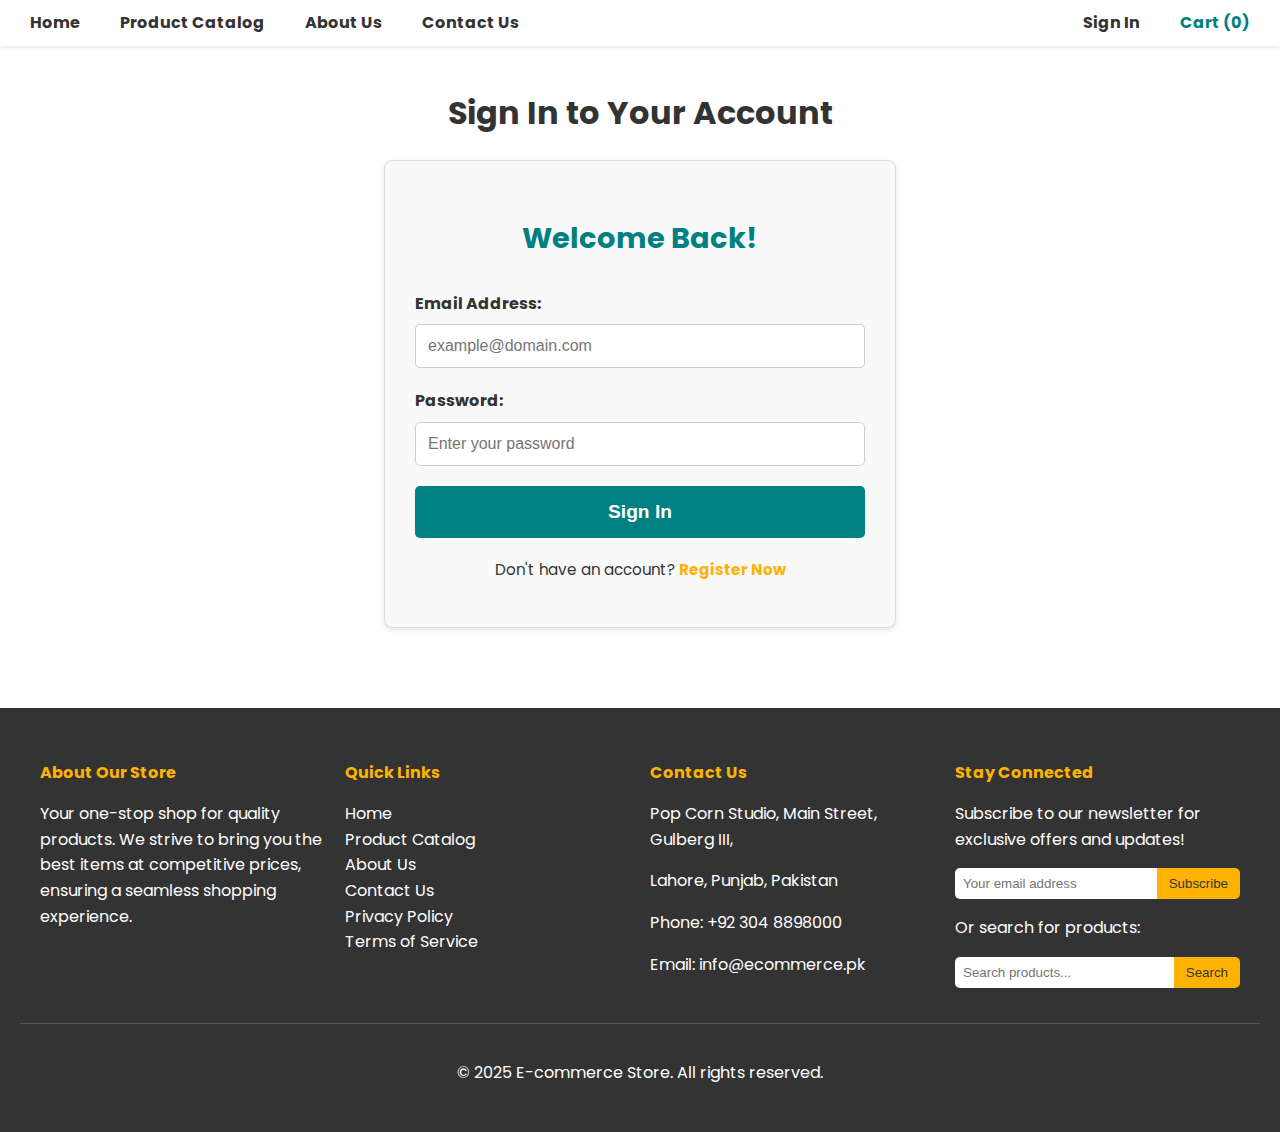
<file: signin.html>
<!DOCTYPE html>
<html lang="en">
<head>
    <meta charset="UTF-8">
    <meta name="viewport" content="width=device-width, initial-scale=1.0">
    <link rel="stylesheet" href="style.css">
    <link href="https://fonts.googleapis.com/css2?family=Poppins:wght@400;700&display=swap" rel="stylesheet">
    <title>Sign In | e-commerce store</title>
    <style>
        /* Specific styles for the sign-in form */
        .signin-form-container {
            max-width: 450px;
            margin: 20px auto;
            padding: 30px;
            border: 1px solid #ddd;
            border-radius: 8px;
            background-color: #f9f9f9;
            box-shadow: 0 2px 5px rgba(0,0,0,0.1);
            color: #333;
            text-align: left;
        }

        .signin-form-container h2 {
            text-align: center;
            color: #008080; /* Teal heading */
            margin-bottom: 30px;
            font-size: 1.8em;
        }

        .form-group {
            margin-bottom: 20px;
        }

        .form-group label {
            display: block;
            margin-bottom: 8px;
            font-weight: bold;
            color: #333;
        }

        .form-group input[type="email"],
        .form-group input[type="password"] {
            width: 100%;
            padding: 12px;
            border: 1px solid #ccc;
            border-radius: 5px;
            font-size: 1em;
            box-sizing: border-box; /* Include padding in element's total width */
        }

        .signin-btn {
            background-color: #008080; /* Teal for sign in */
            color: white;
            border: none;
            padding: 15px 30px;
            border-radius: 5px;
            cursor: pointer;
            font-size: 1.2em;
            font-weight: bold;
            width: 100%;
            transition: background-color 0.3s ease;
        }

        .signin-btn:hover {
            background-color: #00695c; /* Darker teal hover */
        }

        .register-link {
            text-align: center;
            margin-top: 20px;
            font-size: 0.95em;
        }

        .register-link a {
            color: #FFB300; /* Golden yellow for register link */
            text-decoration: none;
            font-weight: bold;
        }

        .register-link a:hover {
            text-decoration: underline;
        }

        /* Responsive adjustments */
        @media (max-width: 600px) {
            .signin-form-container {
                padding: 20px;
                margin: 15px;
            }
        }
    </style>
</head>
<body>
    <header>
        <nav>
            <ul>
                <div class="nav-left">
                    <li><a href="index.html">Home</a></li>
                    <li><a href="catalog.html">Product Catalog</a></li>
                    <li><a href="about.html">About Us</a></li>
                    <li><a href="contact.html">Contact Us</a></li>
                </div>
                <div class="nav-right">
                    <li><a href="signin.html">Sign In</a></li>
                    <li><a href="cart.html" id="cart-link">Cart (<span id="cart-count">0</span>)</a></li>
                </div>
            </ul>
        </nav>
    </header>

    <main>
        <h1>Sign In to Your Account</h1>
        <div class="signin-form-container">
            <h2>Welcome Back!</h2>
            <form id="signin-form">
                <div class="form-group">
                    <label for="email">Email Address:</label>
                    <input type="email" id="email" placeholder="example@domain.com" required>
                </div>
                <div class="form-group">
                    <label for="password">Password:</label>
                    <input type="password" id="password"
                           placeholder="Enter your password"
                           minlength="8"
                           maxlength="30"
                           required>
                </div>
                <button type="submit" class="signin-btn">Sign In</button>
            </form>
            <p class="register-link">Don't have an account? <a href="register.html">Register Now</a></p>
        </div>
    </main>

    <footer>
        <div class="footer-container">
            <div class="footer-section about-us">
                <h4>About Our Store</h4>
                <p>Your one-stop shop for quality products. We strive to bring you the best items at competitive prices, ensuring a seamless shopping experience.</p>
            </div>
            <div class="footer-section quick-links">
                <h4>Quick Links</h4>
                <ul>
                    <li><a href="index.html">Home</a></li>
                    <li><a href="catalog.html">Product Catalog</a></li>
                    <li><a href="about.html">About Us</a></li>
                    <li><a href="contact.html">Contact Us</a></li>
                    <li><a href="privacy.html">Privacy Policy</a></li>
                    <li><a href="terms.html">Terms of Service</a></li>
                </ul>
            </div>
            <div class="footer-section contact-info">
                <h4>Contact Us</h4>
                <p>Pop Corn Studio, Main Street, Gulberg III,</p>
                <p>Lahore, Punjab, Pakistan</p>
                <p>Phone: +92 304 8898000</p>
                <p>Email: info@ecommerce.pk</p>
            </div>
            <div class="footer-section newsletter-search">
                <h4>Stay Connected</h4>
                <p>Subscribe to our newsletter for exclusive offers and updates!</p>
                <div class="newsletter-form">
                    <input type="email" placeholder="Your email address" aria-label="Enter your email for newsletter" id="newsletter-email">
                    <button type="button" class="subscribe-button" id="subscribe-button">Subscribe</button>
                </div>
                <p class="search-label">Or search for products:</p>
                <div class="search-form">
                    <input type="text" placeholder="Search products..." aria-label="Search for products" id="search-input">
                    <button type="button" class="search-button" id="search-button">Search</button>
                </div>
            </div>
        </div>
        <div class="footer-bottom">
            <p>&copy; 2025 E-commerce Store. All rights reserved.</p>
        </div>
    </footer>
    <script src="script.js"></script>
    <script>
        document.addEventListener('DOMContentLoaded', () => {
            updateCartCount(); // Ensure cart count in header is updated

            const signinForm = document.getElementById('signin-form');
            if (signinForm) {
                signinForm.addEventListener('submit', (event) => {
                    event.preventDefault(); // Prevent default form submission

                    // In a real application, you'd send email and password to a server for authentication.
                    // Here, we just simulate a successful sign-in.
                    alert('Sign In successful! Welcome!');
                    window.location.href = 'index.html'; // Redirect to home page
                });
            }
        });
    </script>
</body>
</html>
</file>
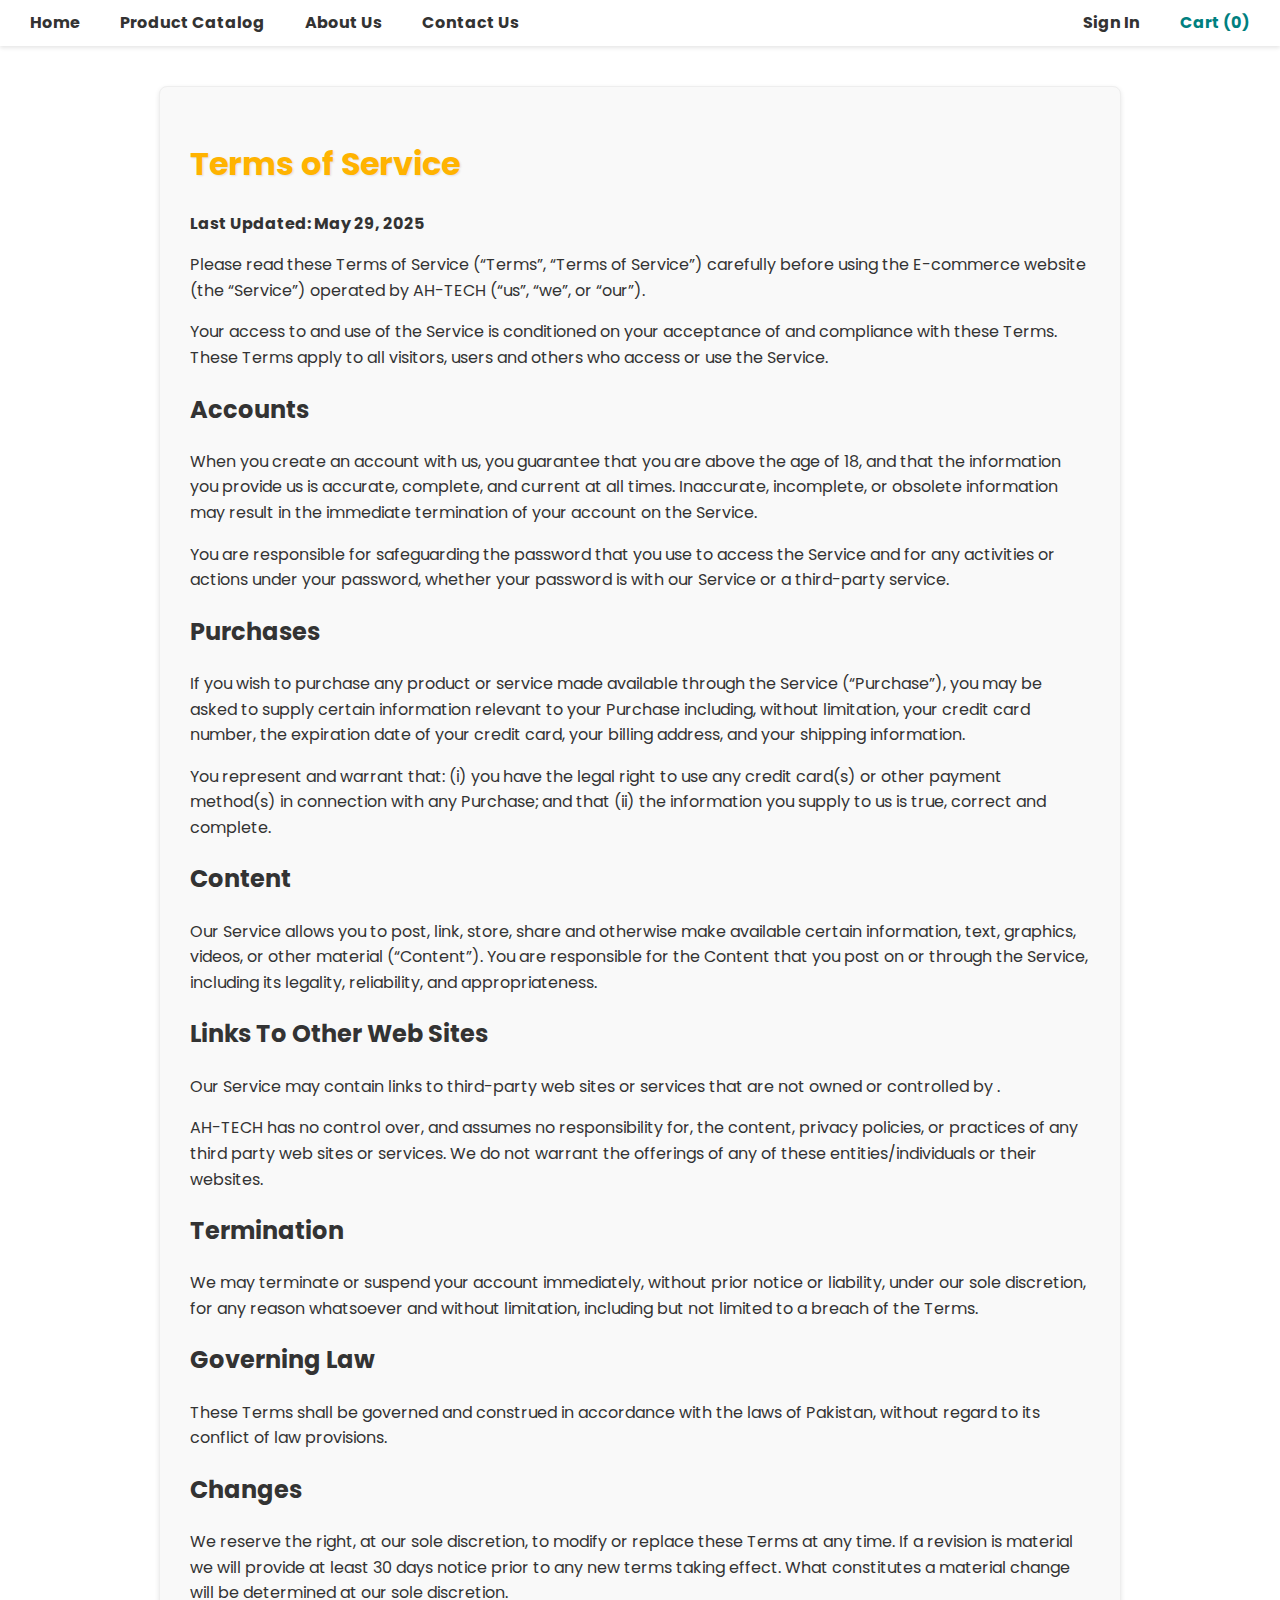
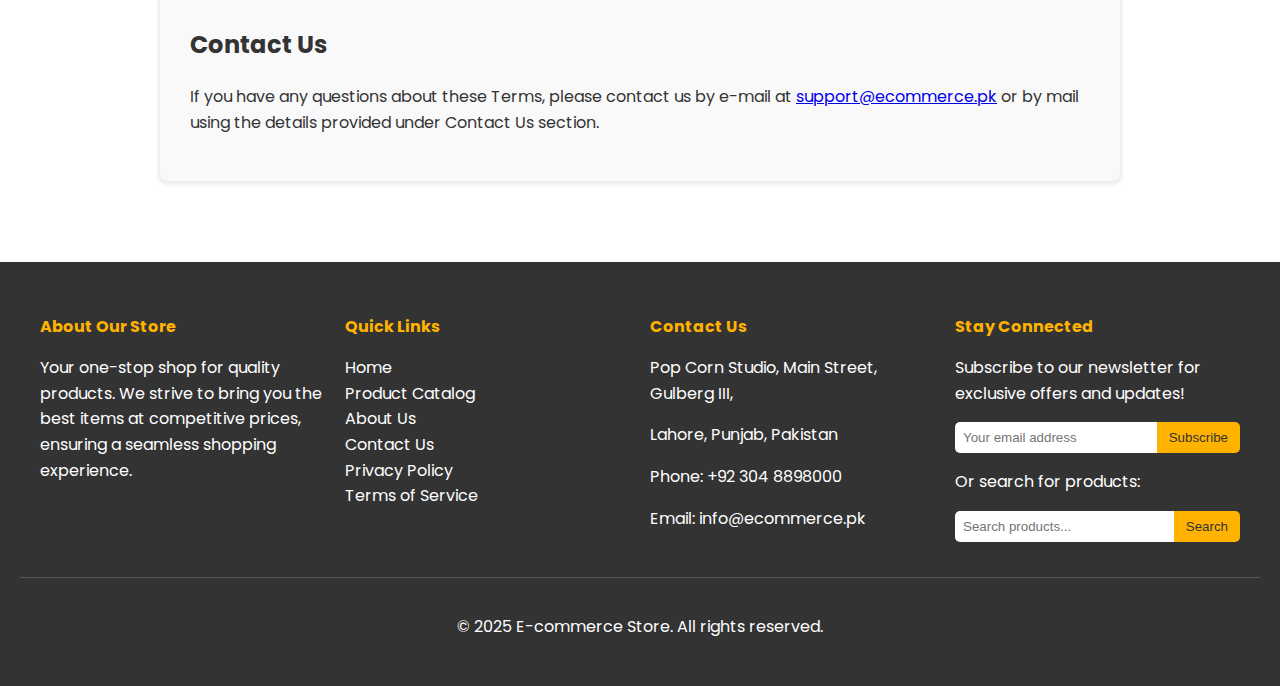
<file: terms.html>
<!DOCTYPE html>
<html lang="en">
<head>
    <meta charset="UTF-8">
    <meta name="viewport" content="width=device-width, initial-scale=1.0">
    <link rel="stylesheet" href="style.css">
    <link href="https://fonts.googleapis.com/css2?family=Poppins:wght@400;700&display=swap" rel="stylesheet">
    <title>Terms of Service | e-commerce store</title>
    <style>
        /* Internal CSS for Terms of Service page */
        main h1 {
            color: #FFB300; /* Change H1 color to yellow */
            text-shadow: 1px 1px 2px rgba(0,0,0,0.1); /* Add a subtle text shadow */
        }
    </style>
</head>
<body>
    <header>
        <nav>
            <ul>
                <div class="nav-left">
                    <li><a href="index.html">Home</a></li>
                    <li><a href="catalog.html">Product Catalog</a></li>
                    <li><a href="about.html">About Us</a></li>
                    <li><a href="contact.html">Contact Us</a></li>
                </div>
                <div class="nav-right">
                    <li><a href="sign.html">Sign In</a></li>
                    <li><a href="cart.html" id="cart-link">Cart (<span id="cart-count">0</span>)</a></li>
                </div>
            </ul>
        </nav>
    </header>

    <main>
        <div class="content-section">
            <h1>Terms of Service</h1>
            <p><strong>Last Updated: May 29, 2025</strong></p>
            <p>Please read these Terms of Service (“Terms”, “Terms of Service”) carefully before using the E-commerce website (the “Service”) operated by AH-TECH (“us”, “we”, or “our”).</p>
            <p>Your access to and use of the Service is conditioned on your acceptance of and compliance with these Terms. These Terms apply to all visitors, users and others who access or use the Service.</p>

            <h2>Accounts</h2>
            <p>When you create an account with us, you guarantee that you are above the age of 18, and that the information you provide us is accurate, complete, and current at all times. Inaccurate, incomplete, or obsolete information may result in the immediate termination of your account on the Service.</p>
            <p>You are responsible for safeguarding the password that you use to access the Service and for any activities or actions under your password, whether your password is with our Service or a third-party service.</p>

            <h2>Purchases</h2>
            <p>If you wish to purchase any product or service made available through the Service (“Purchase”), you may be asked to supply certain information relevant to your Purchase including, without limitation, your credit card number, the expiration date of your credit card, your billing address, and your shipping information.</p>
            <p>You represent and warrant that: (i) you have the legal right to use any credit card(s) or other payment method(s) in connection with any Purchase; and that (ii) the information you supply to us is true, correct and complete.</p>

            <h2>Content</h2>
            <p>Our Service allows you to post, link, store, share and otherwise make available certain information, text, graphics, videos, or other material (“Content”). You are responsible for the Content that you post on or through the Service, including its legality, reliability, and appropriateness.</p>

            <h2>Links To Other Web Sites</h2>
            <p>Our Service may contain links to third-party web sites or services that are not owned or controlled by <AH-TECH></AH-TECH>.</p>
            <p>AH-TECH has no control over, and assumes no responsibility for, the content, privacy policies, or practices of any third party web sites or services. We do not warrant the offerings of any of these entities/individuals or their websites.</p>

            <h2>Termination</h2>
            <p>We may terminate or suspend your account immediately, without prior notice or liability, under our sole discretion, for any reason whatsoever and without limitation, including but not limited to a breach of the Terms.</p>

            <h2>Governing Law</h2>
            <p>These Terms shall be governed and construed in accordance with the laws of Pakistan, without regard to its conflict of law provisions.</p>

            <h2>Changes</h2>
            <p>We reserve the right, at our sole discretion, to modify or replace these Terms at any time. If a revision is material we will provide at least 30 days notice prior to any new terms taking effect. What constitutes a material change will be determined at our sole discretion.</p>

            <h2>Contact Us</h2>
            <p>If you have any questions about these Terms, please contact us by e-mail at <a href="mailto:hamaza7867@gmail.com">support@ecommerce.pk</a> or by mail using the details provided under Contact Us section.</p>
        </div>
    </main>

    <footer>
        <div class="footer-container">
            <div class="footer-section about-us">
                <h4>About Our Store</h4>
                <p>Your one-stop shop for quality products. We strive to bring you the best items at competitive prices, ensuring a seamless shopping experience.</p>
            </div>
            <div class="footer-section quick-links">
                <h4>Quick Links</h4>
                <ul>
                    <li><a href="index.html">Home</a></li>
                    <li><a href="catalog.html">Product Catalog</a></li>
                    <li><a href="about.html">About Us</a></li>
                    <li><a href="contact.html">Contact Us</a></li>
                    <li><a href="privacy.html">Privacy Policy</a></li>
                    <li><a href="tos.html">Terms of Service</a></li>
                </ul>
            </div>
            <div class="footer-section contact-info">
                <h4>Contact Us</h4>
                <p>Pop Corn Studio, Main Street, Gulberg III,</p>
                <p>Lahore, Punjab, Pakistan</p>
                <p>Phone: +92 304 8898000</p>
                <p>Email: info@ecommerce.pk</p>
            </div>
            <div class="footer-section newsletter-search">
                <h4>Stay Connected</h4>
                <p>Subscribe to our newsletter for exclusive offers and updates!</p>
                <div class="newsletter-form">
                    <input type="email" placeholder="Your email address" aria-label="Enter your email for newsletter">
                    <button class="subscribe-button">Subscribe</button>
                </div>
                <p class="search-label">Or search for products:</p>
                <div class="search-form">
                    <input type="text" placeholder="Search products..." aria-label="Search for products">
                    <button class="search-button">Search</button>
                </div>
            </div>
        </div>
        <div class="footer-bottom">
            <p>&copy; 2025 E-commerce Store. All rights reserved.</p>
        </div>
    </footer>
</body>
</html>
</file>
<file: style.css>
/* General Body and Font Styles */
body {
    font-family: 'Poppins', sans-serif;
    margin: 0;
    line-height: 1.6;
    background-color: #fff;
    color: #333;
}

main {
    padding: 20px;
    text-align: center;
}

/* Ensure images within the main section are responsive */
main img {
    max-width: 100%;
    height: auto;
    display: block; /* Remove extra space below image */
    margin-left: auto; /* Center image if it's smaller than max-width */
    margin-right: auto; /* Center image if it's smaller than max-width */
}


/* New: General content section for pages like About Us, Privacy Policy */
.content-section {
    max-width: 900px;
    margin: 20px auto;
    padding: 30px;
    border: 1px solid #eee;
    border-radius: 8px;
    background-color: #f9f9f9;
    box-shadow: 0 2px 5px rgba(0,0,0,0.1);
    text-align: left; /* Align text left within this section */
}

/* Header and Navigation */
header {
    background-color: #fff;
    box-shadow: 0 2px 4px rgba(0,0,0,0.1);
    /* Removed: position: sticky; */
    top: 0;
    z-index: 100;
}

nav ul {
    margin: 0;
    padding: 10px 20px;
    list-style: none;
    display: flex;
    flex-wrap: wrap; /* Allow items to wrap on smaller screens */
    justify-content: space-between;
    align-items: center;
}

.nav-left, .nav-right {
    display: flex;
    gap: 20px;
}

nav a {
    text-decoration: none;
    color: #333;
    font-weight: bold;
    padding: 5px 10px;
    transition: color 0.3s;
}

nav a:hover, nav #cart-link:hover {
    color: #008080;
}

#cart-link {
    color: #008080;
}

/* Hero Section and Buttons */
.hero-button {
    background-color: #FFB300;
    color: #333;
    border: none;
    padding: 10px 20px;
    border-radius: 5px;
    cursor: pointer;
    font-size: 1em;
    font-weight: bold;
    text-decoration: none;
    display: inline-block;
    transition: background-color 0.3s, color 0.3s;
}

.hero-button:hover {
    background-color: #008080;
    color: white;
}

/* Product Grid and Cards */
.product-grid {
    display: grid;
    grid-template-columns: repeat(auto-fill, minmax(250px, 1fr));
    gap: 20px;
    padding: 20px;
    max-width: 1200px;
    margin: auto;
}

.product-card {
    border: 1px solid #eee;
    border-radius: 8px;
    padding: 15px;
    text-align: center;
    background-color: #f9f9f9;
    box-shadow: 0 2px 5px rgba(0,0,0,0.05);
}

.product-card img {
    max-width: 100%;
    height: 180px;
    object-fit: contain;
    margin-bottom: 10px;
}

.product-card .price {
    font-weight: bold;
    color: #008080;
    margin: 10px 0;
}

.product-card .button-group {
    display: flex;
    justify-content: center;
    gap: 10px;
    flex-wrap: wrap; /* Allow buttons to wrap on smaller screens */
}

.product-card button {
    padding: 8px 12px;
    border: none;
    border-radius: 5px;
    cursor: pointer;
    margin-top: 5px; /* Add some space between buttons if they wrap */
}

.shop-now {
    background-color: #ddd;
}
.add-to-cart {
    background-color: #008080;
    color: white;
}

/* Footer */
footer {
    background-color: #333;
    color: white;
    padding: 30px 20px;
    margin-top: 40px;
}

.footer-container {
    display: flex;
    flex-wrap: wrap;
    justify-content: space-between;
    max-width: 1200px;
    margin: auto;
    gap: 20px;
}

.footer-section {
    flex: 1;
    min-width: 220px;
}

.footer-section h4 {
    color: #FFB300;
    margin-bottom: 15px;
}

.footer-section ul {
    list-style: none;
    padding: 0;
}

.footer-section a {
    color: white;
    text-decoration: none;
}
.footer-section a:hover {
    text-decoration: underline;
}

.newsletter-form, .search-form {
    display: flex;
    margin-top: 10px;
}

.newsletter-form input, .search-form input {
    flex-grow: 1;
    padding: 8px;
    border: none;
    border-radius: 5px 0 0 5px;
}
.newsletter-form button, .search-form button {
    padding: 8px 12px;
    border: none;
    background-color: #FFB300;
    color: #333;
    cursor: pointer;
    border-radius: 0 5px 5px 0;
}

.footer-bottom {
    text-align: center;
    margin-top: 30px;
    border-top: 1px solid #555;
    padding-top: 20px;
}

/* --- STYLES FOR CART PAGE --- */
.cart-container {
    max-width: 900px;
    margin: 20px auto;
    padding: 25px;
    border: 1px solid #eee;
    border-radius: 8px;
    background-color: #f9f9f9;
    box-shadow: 0 2px 5px rgba(0,0,0,0.1);
}
.cart-item {
    display: flex;
    align-items: center;
    justify-content: space-between;
    padding: 15px 0;
    border-bottom: 1px solid #eee;
}
.cart-item:last-child { border-bottom: none; }
.cart-item-info { flex-grow: 1; text-align: left; }
.cart-item-info h4 { margin: 0; font-size: 1.2em; }
.cart-item-info p { margin: 5px 0 0; font-size: 0.95em; color: #666; }
.quantity-selector { display: flex; align-items: center; gap: 10px; }
.quantity-btn { background: #ddd; border-radius: 50%; width: 30px; height: 30px; cursor: pointer; border: none; }
.quantity-display { font-weight: bold; }
.remove-item-btn { background-color: #f44336; color: white; padding: 8px 12px; border-radius: 5px; cursor: pointer; border: none; }
.remove-item-btn:hover { background-color: #d32f2f; }
.cart-item-actions { display: flex; align-items: center; gap: 15px; }
.cart-summary { margin-top: 25px; padding-top: 20px; border-top: 2px solid #eee; text-align: right; font-size: 1.3em; font-weight: bold; }
.cart-summary span { color: #008080; }
.checkout-btn-container { text-align: right; margin-top: 20px; }
.checkout-btn { background-color: #FFB300; color: #333; padding: 12px 25px; border-radius: 5px; cursor: pointer; font-size: 1.1em; font-weight: bold; text-decoration: none; display: inline-block; }
.checkout-btn:hover { background-color: #008080; color: white; }
.empty-cart-message { text-align: center; padding: 50px 20px; font-size: 1.2em; color: #666; }

/* --- STYLES FOR CONTACT PAGE --- */
.contact-info-section { max-width: 800px; margin: 30px auto; display: flex; flex-wrap: wrap; justify-content: space-around; gap: 20px; }
.info-box { flex: 1; min-width: 280px; padding: 20px; border: 1px solid #ddd; border-radius: 8px; background-color: #fff; text-align: left; }
.info-box h3 { margin-top: 0; }
.info-box a { color: #008080; text-decoration: none; }
.contact-form { max-width: 600px; margin: 20px auto; padding: 30px; border: 1px solid #ddd; border-radius: 8px; background-color: #f9f9f9; text-align: left; box-shadow: 0 2px 5px rgba(0,0,0,0.1); }
.contact-form .form-group { margin-bottom: 20px; }
.contact-form label { display: block; margin-bottom: 8px; font-weight: bold; }
.contact-form input, .contact-form textarea { width: 100%; padding: 12px; border: 1px solid #ccc; border-radius: 5px; font-size: 1em; box-sizing: border-box; }
/* Ensure contact form button uses hero-button styles correctly */
.contact-form .hero-button { /* More specific selector to ensure hero-button styles apply */
    width: auto; /* Override 100% width from .contact-form button */
    display: inline-block; /* Ensure it's not full width */
    margin-top: 20px; /* Add some space above the button */
}


/* --- STYLES FOR PAYMENT PAGE --- */
.payment-form-container {
    max-width: 600px;
    margin: 20px auto;
    padding: 30px;
    border: 1px solid #ddd;
    border-radius: 8px;
    background-color: #f9f9f9;
    box-shadow: 0 2px 5px rgba(0,0,0,0.1);
    color: #333;
    text-align: left;
}

.payment-form-container h2 {
    text-align: center;
    color: #008080; /* Teal heading */
    margin-bottom: 30px;
    font-size: 1.8em;
}

/* This .form-group is general for all forms, but was defined in payment.html's style block */
.form-group {
    margin-bottom: 20px;
}

.form-group label {
    display: block;
    margin-bottom: 8px;
    font-weight: bold;
    color: #333;
}

.form-group input[type="text"],
.form-group input[type="email"],
.form-group input[type="tel"],
.form-group input[type="password"], /* Added for consistency with register/signin */
.form-group select {
    width: 100%;
    padding: 12px;
    border: 1px solid #ccc;
    border-radius: 5px;
    font-size: 1em;
    box-sizing: border-box; /* Include padding in element's total width */
}

.card-details-group {
    display: flex;
    gap: 20px;
    margin-bottom: 20px;
}

.card-details-group > div {
    flex: 1;
}

.card-details-group input {
    width: 100%;
}

.place-order-btn {
    background-color: #32CD32; /* Lime green for place order */
    color: white;
    border: none;
    padding: 15px 30px;
    border-radius: 5px;
    cursor: pointer;
    font-size: 1.2em;
    font-weight: bold;
    width: 100%;
    transition: background-color 0.3s ease;
}

.place-order-btn:hover {
    background-color: #00695c; /* Darker teal hover */
}

/* Notification Message for Payment Success */
#order-notification {
    position: fixed;
    top: 50%;
    left: 50%;
    transform: translate(-50%, -50%);
    background-color: #4CAF50; /* Green for success */
    color: white;
    padding: 20px 40px;
    border-radius: 10px;
    box-shadow: 0 5px 15px rgba(0,0,0,0.3);
    z-index: 1000;
    display: none; /* Hidden by default */
    text-align: center;
    font-size: 1.5em;
}
#order-notification a {
    color: #FFD700;
    text-decoration: underline;
    margin-top: 10px;
    display: block;
}


/* --- STYLES FOR REGISTER/SIGN-IN PAGES (Consolidated from inline styles) --- */
/* Reusing .form-container for both signin and register for consistency */
.form-container {
    max-width: 500px; /* Adjusted from 450px for signin to 500px for consistency with register */
    margin: 20px auto;
    padding: 30px;
    border: 1px solid #ddd;
    border-radius: 8px;
    background-color: #f9f9f9;
    box-shadow: 0 2px 5px rgba(0,0,0,0.1);
    color: #333;
    text-align: left;
}

.form-container h2 {
    text-align: center;
    color: #008080; /* Teal heading */
    margin-bottom: 30px;
    font-size: 1.8em;
}

/* Input styles for forms (already covered by .form-group input, but explicitly listed here for clarity) */
.form-container input[type="text"],
.form-container input[type="email"],
.form-container input[type="password"] {
    width: 100%;
    padding: 12px;
    border: 1px solid #ccc;
    border-radius: 5px;
    font-size: 1em;
    box-sizing: border-box; /* Include padding in element's total width */
}

.form-container .form-btn { /* Generic button style for signin/register forms */
    border: none;
    padding: 15px 30px;
    border-radius: 5px;
    cursor: pointer;
    font-size: 1.2em;
    font-weight: bold;
    width: 100%;
    transition: background-color 0.3s, color 0.3s;
}

/* Specific button styles */
.signin-btn {
    background-color: #008080; /* Teal for sign in */
    color: white;
}
.signin-btn:hover {
    background-color: #00695c; /* Darker teal hover */
}

.register-btn {
    background-color: #FFB300; /* Golden yellow for register */
    color: #333;
}
.register-btn:hover {
    background-color: #008080; /* Teal hover */
    color: white;
}

/* Link styles for forms */
.form-link { /* Used for both register-link and login-link */
    text-align: center;
    margin-top: 20px;
    font-size: 0.95em;
}
.form-link a {
    color: #008080; /* Teal for links */
    text-decoration: none;
    font-weight: bold;
}
.form-link a:hover {
    text-decoration: underline;
}

/* Specific link style for register page's "Sign In" link to maintain original color */
.register-link a {
    color: #FFB300; /* Golden yellow for register link */
}
.register-link a:hover {
    text-decoration: underline;
}


/* Responsive Adjustments */
@media (max-width: 768px) {
    /* Header adjustments for small screens */
    header nav ul {
        flex-direction: column; /* Stack navigation items vertically */
        align-items: center; /* Center items when stacked */
        padding: 10px; /* Reduce padding */
        gap: 10px; /* Add gap between stacked nav sections */
    }

    header .nav-left,
    header .nav-right {
        flex-direction: column; /* Stack left/right nav items */
        gap: 10px; /* Reduce gap */
        width: 100%; /* Take full width */
        text-align: center; /* Center text */
    }

    header nav li {
        width: 100%; /* Make list items take full width */
    }

    header nav a { /* Apply to all nav links for consistent padding */
        display: block; /* Make links block level for easier tapping */
        padding: 8px 0; /* Adjust padding */
    }

    .cart-item {
        flex-direction: column;
        align-items: flex-start;
        gap: 10px;
    }
    .cart-item-actions {
        width: 100%;
        justify-content: space-between;
    }
    .checkout-btn-container {
        text-align: center;
    }
    .card-details-group {
        flex-direction: column;
        gap: 15px;
    }
    /* Consolidated form container responsive styles */
    .payment-form-container,
    .form-container,
    .register-form-container, /* Redundant but kept for clarity if HTML isn't updated */
    .signin-form-container /* Redundant but kept for clarity if HTML isn't updated */
    {
        padding: 20px;
        margin: 15px;
    }
}
</file>
